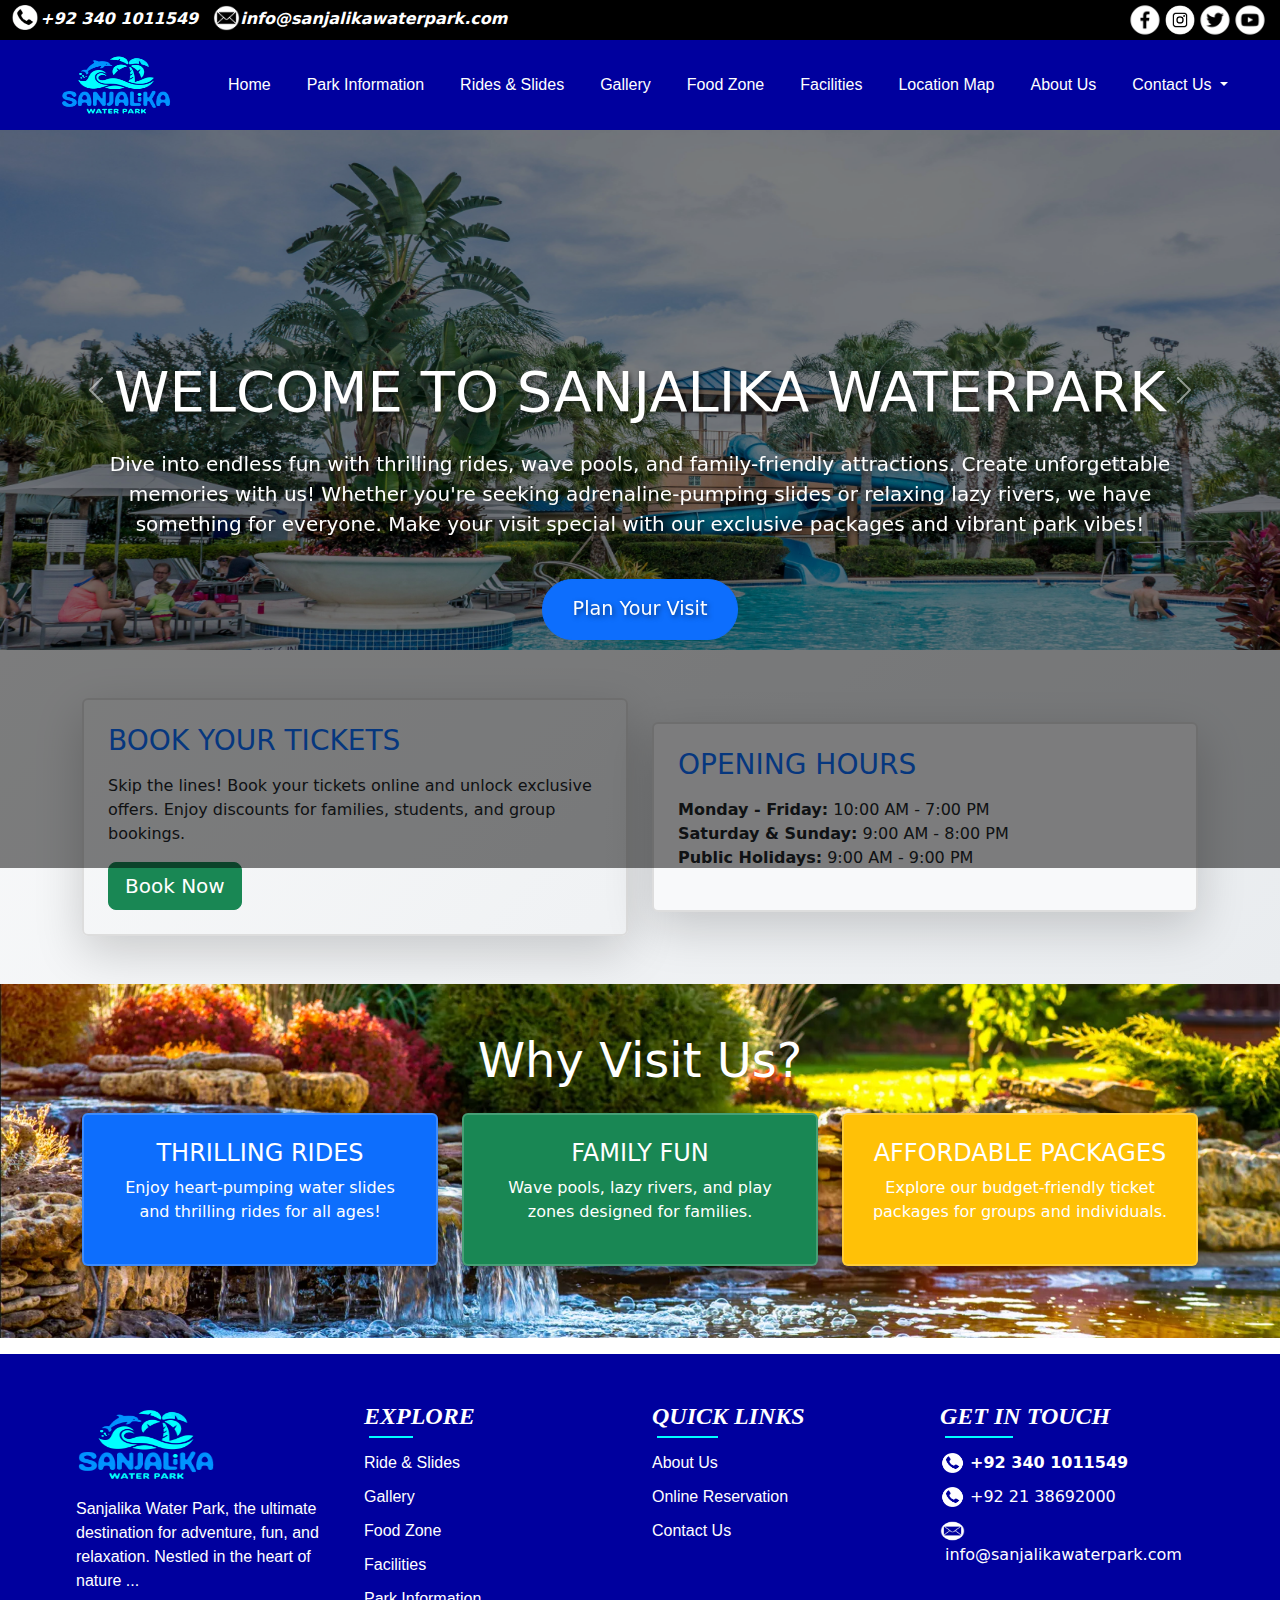
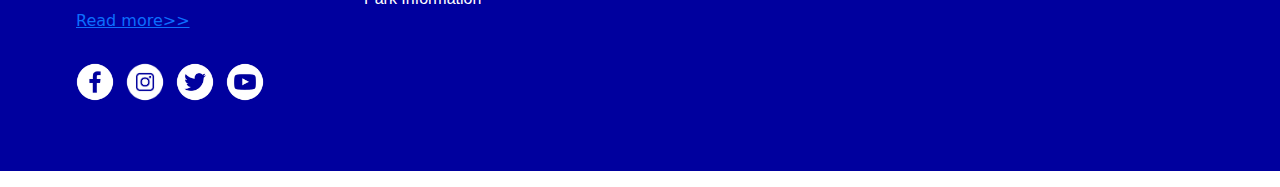
<file: HTML/index.html>
<!DOCTYPE html>
<html lang="en">

<head>
  <meta charset="UTF-8">
  <meta name="viewport" content="width=device-width, initial-scale=1.0">

  <title>Welcome to Sanjalika Water Park – Fun & Adventure Awaits!</title>

  <link rel="icon" type="image/png" sizes="32x32" href="../Images/favicon-32x32.png">
  <link rel="icon" type="image/png" sizes="16x16" href="../Images/favicon-16x16.png">
  <link rel="icon" type="image/x-icon" href="../Images/favicon.ico">
  <link rel="stylesheet" href="../CSS/style.css">

  <!-- Online Bootstrap CSS Link -->
  <link href="https://cdn.jsdelivr.net/npm/bootstrap@5.3.3/dist/css/bootstrap.min.css" rel="stylesheet"
    integrity="sha384-QWTKZyjpPEjISv5WaRU9OFeRpok6YctnYmDr5pNlyT2bRjXh0JMhjY6hW+ALEwIH" crossorigin="anonymous">

</head>

<body>
  <!-- Top Bar Start -->

  <div class="top-bar-container">
    <div class="contact-info">
      <span><img src="../Images/call icon png.png" alt="" class="call-icon"><i><b>+92 340 1011549</b></i></span>
      <span class="mail"><img src="../Images/mail icon png.png" alt=""
          class="mail-icon"><i><b>info@sanjalikawaterpark.com</b></i></span>
    </div>
  </div>

  <div>
    <a href="https://www.facebook.com/" class="fb-icon"><img src="../Images/facebook icon png.png" alt=""></a>
    <a href="https://www.instagram.com/" class="insta-icon"><img src="../Images/instagram png icon.png" alt=""></a>
    <a href="https://www.twitter.com/" class="x-icon"><img src="../Images/twitter png icon.png" alt=""></a>
    <a href="https://www.youtube.com/" class="yt-icon"><img src="../Images/youtube icon png.png" alt=""></a>
  </div>

  <!-- Top Bar End -->

  <!-- Navbar Section Start -->

  <nav class="navbar navbar-expand-lg p-0 m-0 sticky-top" id="nav-color" data-bs-theme="dark">
    <div class="container-fluid">
      <a class="navbar-brand" href="index.html"><img id="logo" src="../Images/Sanjalika new logo 1.png"
          alt="Navbar Logo"></a>
      <button class="navbar-toggler" type="button" data-bs-toggle="collapse" data-bs-target="#navbarNavDropdown"
        aria-controls="navbarNavDropdown" aria-expanded="false" aria-label="Toggle navigation">
        <span class="navbar-toggler-icon"></span>
      </button>
      <div class="collapse navbar-collapse" id="navbarNavDropdown">
        <ul class="navbar-nav m-auto">
          <li class="nav-item">
            <a class="nav-link active" aria-current="page" href="index.html">Home</a>
          </li>
          <li class="nav-item">
            <a class="nav-link active" href="Parkinfo.html">Park Information</a>
          </li>
          <li class="nav-item">
            <a class="nav-link active" href="Ride&Slide.html">Rides & Slides</a>
          </li>
          <li class="nav-item">
            <a class="nav-link active" href="Gallery.html">Gallery</a>
          </li>
          <li class="nav-item">
            <a class="nav-link active" href="Foodzone.html">Food Zone</a>
          </li>
          <li class="nav-item">
            <a class="nav-link active" href="Facilities.html">Facilities</a>
          </li>
          <li class="nav-item">
            <a class="nav-link active" href="Locationmap.html">Location Map</a>
          </li>
          <li class="nav-item">
            <a class="nav-link active" href="AboutUs.html">About Us</a>
          </li>
          <li class="nav-item dropdown">
            <a class="nav-link dropdown-toggle active" href="#" role="button" data-bs-toggle="dropdown"
              aria-expanded="false">
              Contact Us
            </a>
            <ul class="dropdown-menu">
              <li><a class="dropdown-item" href="ContactForm.html">Contact Form</a></li>
              <li><a class="dropdown-item" href="OReservation.html">Online Reservation</a></li>
            </ul>
          </li>
        </ul>
      </div>
    </div>
  </nav>
  <!-- Navbar Section End -->

  <!-- Crousel Start -->
   
  <div class="carousel-overlay">
    <section class="welcome-section text-center py-5">
      <div class="container">
        <h2 class="mb-4 display-4 text-uppercase">Welcome to Sanjalika Waterpark</h2>
        <p class="lead">
          Dive into endless fun with thrilling rides, wave pools, and family-friendly attractions. Create unforgettable memories with us! Whether you're seeking adrenaline-pumping slides or relaxing lazy rivers, we have something for everyone. Make your visit special with our exclusive packages and vibrant park vibes!
        </p>
        <a href="ContactForm.html" class="btn btn-primary btn-lg mt-4" role="button">Plan Your Visit</a>
      </div>
    </section>
  </div>
  <div id="carouselExampleCaptions" class="carousel slide" data-bs-ride="carousel" data-bs-interval="2000">

    <div class="carousel-inner">

      <div class="carousel-item active">
        <img src="../Images/banner 1.jpg" class="d-block w-100" alt="...">
      </div>

      <div class="carousel-item">
        <img src="../Images/banner 2.jpg" class="d-block w-100" alt="...">
      </div>

      <div class="carousel-item">
        <img src="../Images/banner 3.jpg" class="d-block w-100" alt="...">
      </div>

    </div>

    <button class="carousel-control-prev" type="button" data-bs-target="#carouselExampleCaptions" data-bs-slide="prev">
      <span class="carousel-control-prev-icon" aria-hidden="true"></span>
      <span class="visually-hidden">Previous</span>
    </button>
    <button class="carousel-control-next" type="button" data-bs-target="#carouselExampleCaptions" data-bs-slide="next">
      <span class="carousel-control-next-icon" aria-hidden="true"></span>
      <span class="visually-hidden">Next</span>
    </button>
  </div>


  <!-- Crousel End -->

  <!-- Welcome Section -->
  

  <!-- Booking and Timing Section -->
  <section id="booking" class="booking-timing-section py-5">
    <div class="container">
      <div class="row align-items-center">
        <!-- Booking Details -->
        <div class="col-md-6">
          <div class="booking-card shadow-lg p-4 rounded">
            <h3 class="text-uppercase text-primary mb-3">Book Your Tickets</h3>
            <p>
              Skip the lines! Book your tickets online and unlock exclusive offers.
              Enjoy discounts for families, students, and group bookings.
            </p>
            <a href="#" class="btn btn-success btn-lg">Book Now</a>
          </div>
        </div>
        <!-- Timing Details -->
        <div class="col-md-6">
          <div class="timing-card shadow-lg p-4 rounded bg-light">
            <h3 class="text-uppercase text-primary mb-3">Opening Hours</h3>
            <ul class="list-unstyled">
              <li><strong>Monday - Friday:</strong> 10:00 AM - 7:00 PM</li>
              <li><strong>Saturday & Sunday:</strong> 9:00 AM - 8:00 PM</li>
              <li><strong>Public Holidays:</strong> 9:00 AM - 9:00 PM</li>
            </ul>
          </div>
        </div>
      </div>
    </div>
  </section>

  <!-- Additional Features Section -->
   <div class="wvu-overlay">
  <section class="features-section py-5 bg-dark text-white">
    <div class="container text-center">
      <h2 class="mb-4 display-5">Why Visit Us?</h2>
      <div class="row">
        <div class="col-md-4 mb-4">
          <div class="feature-card p-4 rounded bg-primary text-white">
            <h4 class="text-uppercase">Thrilling Rides</h4>
            <p>Enjoy heart-pumping water slides and thrilling rides for all ages!</p>
          </div>
        </div>
        <div class="col-md-4 mb-4">
          <div class="feature-card p-4 rounded bg-success text-white">
            <h4 class="text-uppercase">Family Fun</h4>
            <p>Wave pools, lazy rivers, and play zones designed for families.</p>
          </div>
        </div>
        <div class="col-md-4 mb-4">
          <div class="feature-card p-4 rounded bg-warning text-white">
            <h4 class="text-uppercase">Affordable Packages</h4>
            <p>Explore our budget-friendly ticket packages for groups and individuals.</p>
          </div>
        </div>
      </div>
    </div>
  </section>
  </div>

  <!-- Footer Start -->
  <footer class="footer-container">
    <div class="row m-3 p-5 ">
      <div class="col-lg-3 col-md-4 col-sm-6 ">
        <a href="index.html"><img src="../Images/Sanjalika new logo 1.png" alt="" class="footer-logo"></a>
        <p class="footer-para">Sanjalika Water Park, the ultimate destination for adventure, fun, and relaxation.
          Nestled in the heart of nature ...</p>
        <a href="AboutUs.html">Read more>></a>
        <br>
        <br>
        <ul class="footer-icons">
          <li><a href="https://www.facebook.com/"><img src="../Images/facebook icon png.png" alt="" class="ft-fb-icon"></a></li>
          <li><a href="https://www.instagram.com/"><img src="../Images/instagram png icon.png" alt="" class="ft-insta-icon"></a></li>
          <li><a href="https://www.twitter.com/"><img src="../Images/twitter png icon.png" alt="" class="ft-twitter-icon"></a></li>
          <li><a href="https://www.youtube.com/"><img src="../Images/youtube icon png.png" alt=""  class="ft-yt-icon"></a></li>
        </ul>
      </div>

      <div class="col-lg-3 col-md-4 col-sm-6">
        <h4 class="footer-heads"><i><b>EXPLORE</b></i></h4>
        <ul class="menu">
          <li><a href="Ride&Slide.html">Ride & Slides</a></li>
          <li><a href="Gallery.html">Gallery</a></li>
          <li><a href="Foodzone.html">Food Zone</a></li>
          <li><a href="Facilities.html">Facilities</a></li>
          <li><a href="Parkinfo.html">Park Information</a></li>

        </ul>
      </div>
      
      <div class="col-lg-3 col-md-4 col-sm-6">
        <h4 class="footer-heads"><i><b>QUICK LINKS</b></i></h4>
        <ul class="menu">
          <li><a href="AboutUs.html">About Us</a></li>
          <li><a href="OReservation.html">Online Reservation</a></li>
          <li><a href="ContactForm.html">Contact Us</a></li>
        </ul>
      </div>
      <div class="col-lg-3 col-md-4 col-sm-6 ">
        <h4 class="footer-heads"><i><b>GET IN TOUCH</b></i></h4>
        <ul class="menu">
          <li><img src="../Images/call icon png.png" alt=""><span class="footer-contact"><b>+92 340
                1011549</b></span></li>
          <li><img src="../Images/call icon png.png" alt=""><span class="footer-contact">+92 21 38692000</span>
          </li>
          <li><img src="../Images/mail icon png.png" alt=""><span
              class="footer-contact">info@sanjalikawaterpark.com</span></li>
        </ul>
      </div>
    </div>
  </footer>
  <!-- Footer End -->

  <script src="https://cdn.jsdelivr.net/npm/bootstrap@5.3.3/dist/js/bootstrap.bundle.min.js"
    integrity="sha384-YvpcrYf0tY3lHB60NNkmXc5s9fDVZLESaAA55NDzOxhy9GkcIdslK1eN7N6jIeHz"
    crossorigin="anonymous"></script>
</body>

</html>
</file>
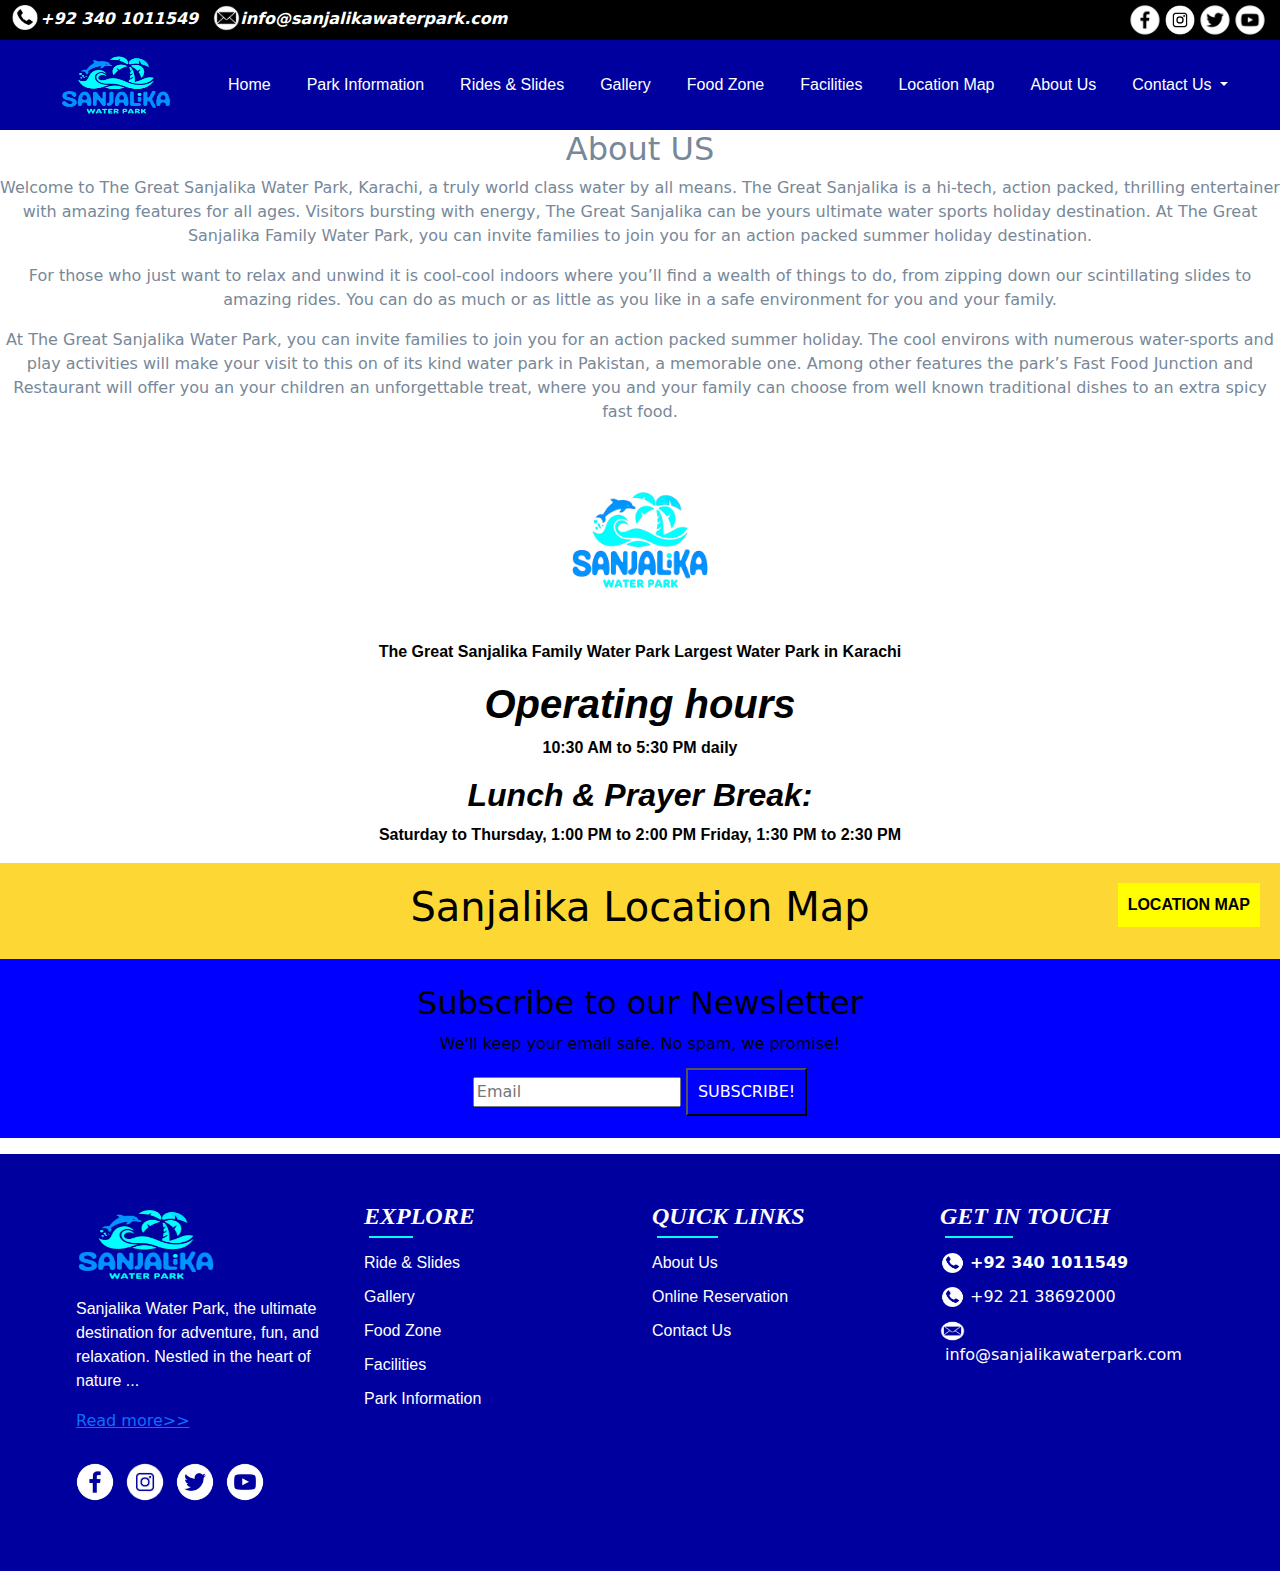
<file: HTML/AboutUs.html>
<!DOCTYPE html>
<html lang="en">

<head>
  <meta charset="UTF-8">
  <meta name="viewport" content="width=device-width, initial-scale=1.0">

  <title>About Sanjalika Water Park – Our Story & Mission</title>

  <link rel="icon" type="image/png" sizes="32x32" href="../Images/favicon-32x32.png">
  <link rel="icon" type="image/png" sizes="16x16" href="../Images/favicon-16x16.png">
  <link rel="icon" type="image/x-icon" href="../Images/favicon.ico">
  <link rel="stylesheet" href="../CSS/style.css">
  <link rel="stylesheet" href="../CSS/AboutUs.css">

  <!-- Online Bootstrap CSS Link -->
  <link href="https://cdn.jsdelivr.net/npm/bootstrap@5.3.3/dist/css/bootstrap.min.css" rel="stylesheet"
    integrity="sha384-QWTKZyjpPEjISv5WaRU9OFeRpok6YctnYmDr5pNlyT2bRjXh0JMhjY6hW+ALEwIH" crossorigin="anonymous">

</head>

<body>
  <!-- Top Bar Start -->

  <div class="top-bar-container">
    <div class="contact-info">
      <span><img src="../Images/call icon png.png" alt="" class="call-icon"><i><b>+92 340 1011549</b></i></span>
      <span class="mail"><img src="../Images/mail icon png.png" alt=""
          class="mail-icon"><i><b>info@sanjalikawaterpark.com</b></i></span>
    </div>
  </div>

  <div>
    <a href="https://www.facebook.com/" class="fb-icon"><img src="../Images/facebook icon png.png" alt=""></a>
    <a href="https://www.instagram.com/" class="insta-icon"><img src="../Images/instagram png icon.png" alt=""></a>
    <a href="https://www.twitter.com/" class="x-icon"><img src="../Images/twitter png icon.png" alt=""></a>
    <a href="https://www.youtube.com/" class="yt-icon"><img src="../Images/youtube icon png.png" alt=""></a>
  </div>

  <!-- Top Bar End -->

  <!-- Navbar Section Start -->

  <nav class="navbar navbar-expand-lg p-0 m-0 sticky-top" id="nav-color" data-bs-theme="dark">
    <div class="container-fluid">
      <a class="navbar-brand" href="index.html"><img id="logo" src="../Images/Sanjalika new logo 1.png"
          alt="Navbar Logo"></a>
      <button class="navbar-toggler" type="button" data-bs-toggle="collapse" data-bs-target="#navbarNavDropdown"
        aria-controls="navbarNavDropdown" aria-expanded="false" aria-label="Toggle navigation">
        <span class="navbar-toggler-icon"></span>
      </button>
      <div class="collapse navbar-collapse" id="navbarNavDropdown">
        <ul class="navbar-nav m-auto">
          <li class="nav-item">
            <a class="nav-link active" aria-current="page" href="index.html">Home</a>
          </li>
          <li class="nav-item">
            <a class="nav-link active" href="Parkinfo.html">Park Information</a>
          </li>
          <li class="nav-item">
            <a class="nav-link active" href="Ride&Slide.html">Rides & Slides</a>
          </li>
          <li class="nav-item">
            <a class="nav-link active" href="Gallery.html">Gallery</a>
          </li>
          <li class="nav-item">
            <a class="nav-link active" href="Foodzone.html">Food Zone</a>
          </li>
          <li class="nav-item">
            <a class="nav-link active" href="Facilities.html">Facilities</a>
          </li>
          <li class="nav-item">
            <a class="nav-link active" href="Locationmap.html">Location Map</a>
          </li>
          <li class="nav-item">
            <a class="nav-link active" href="AboutUs.html">About Us</a>
          </li>
          <li class="nav-item dropdown">
            <a class="nav-link dropdown-toggle active" href="#" role="button" data-bs-toggle="dropdown"
              aria-expanded="false">
              Contact Us
            </a>
            <ul class="dropdown-menu">
              <li><a class="dropdown-item" href="ContactForm.html">Contact Form</a></li>
              <li><a class="dropdown-item" href="OReservation.html">Online Reservation</a></li>
            </ul>
          </li>
        </ul>
      </div>
    </div>
  </nav>
  <!-- Navbar Section End -->

      <!-- Section Start -->
   <div class="about">
            <h2 style="">About US</h2>
            <p>Welcome to The Great Sanjalika Water Park, Karachi, a truly world class water by all means. The Great Sanjalika is a hi-tech, action packed, thrilling entertainer with amazing features for all ages. Visitors bursting with energy, The Great Sanjalika can be yours ultimate water sports holiday destination. At The Great Sanjalika Family Water Park, you can invite families to join you for an action packed summer holiday destination.</p>

              <p>For those who just want to relax and unwind it is cool-cool indoors where you’ll find a wealth of things to do, from zipping down our scintillating slides to amazing rides. You can do as much or as little as you like in a safe environment for you and your family.</p>
              
              <p>At The Great Sanjalika Water Park, you can invite families to join you for an action packed summer holiday. The cool environs with numerous water-sports and play activities will make your visit to this on of its kind water park in Pakistan, a memorable one. Among other features the park’s Fast Food Junction and Restaurant will offer you an your children an unforgettable treat, where you and your family can choose from well known traditional dishes to an extra spicy fast food.</p>
        </div>
        <div class="parklogo">
          <img src="../Images/Sanjalika new logo 1.png" alt="" width="200px">
          <p>The Great Sanjalika
            Family Water Park
            Largest Water Park in Karachi
      
          </p>
          <h1><b><i>Operating hours</i></b></h1>
          <p>10:30 AM to 5:30 PM daily</p>
          <h2><b><i>Lunch & Prayer Break:</i></b></h2>
          <p>Saturday to Thursday, 1:00 PM to 2:00 PM
            Friday, 1:30 PM to 2:30 PM</p>
      
        </div>
        <div class="location">
          <h1>Sanjalika Location Map</h1>
          <a href="#" class="button">LOCATION MAP</a>
        </div>
        <div class="news">
          <h2>Subscribe to our Newsletter</h2>
          <p>We'll keep your email safe. No spam, we promise!</p>
          <form>
            <input type="email" placeholder="Email">
            <button type="submit">SUBSCRIBE!</button>
          </form>
        </div>
      </div>
      <!-- Section End -->


      <!-- Footer Start -->
  <footer class="footer-container">
    <div class="row m-3 p-5 ">
      <div class="col-lg-3 col-md-4 col-sm-6 ">
        <a href="index.html"><img src="../Images/Sanjalika new logo 1.png" alt="" class="footer-logo"></a>
        <p class="footer-para">Sanjalika Water Park, the ultimate destination for adventure, fun, and relaxation.
          Nestled in the heart of nature ...</p>
        <a href="AboutUs.html">Read more>></a>
        <br>
        <br>
        <ul class="footer-icons">
          <li><a href="https://www.facebook.com/"><img src="../Images/facebook icon png.png" alt="" class="ft-fb-icon"></a></li>
          <li><a href="https://www.instagram.com/"><img src="../Images/instagram png icon.png" alt="" class="ft-insta-icon"></a></li>
          <li><a href="https://www.twitter.com/"><img src="../Images/twitter png icon.png" alt="" class="ft-twitter-icon"></a></li>
          <li><a href="https://www.youtube.com/"><img src="../Images/youtube icon png.png" alt=""  class="ft-yt-icon"></a></li>
        </ul>
      </div>

      <div class="col-lg-3 col-md-4 col-sm-6">
        <h4 class="footer-heads"><i><b>EXPLORE</b></i></h4>
        <ul class="menu">
          <li><a href="Ride&Slide.html">Ride & Slides</a></li>
          <li><a href="Gallery.html">Gallery</a></li>
          <li><a href="Foodzone.html">Food Zone</a></li>
          <li><a href="Facilities.html">Facilities</a></li>
          <li><a href="Parkinfo.html">Park Information</a></li>

        </ul>
      </div>

      <div class="col-lg-3 col-md-4 col-sm-6">
        <h4 class="footer-heads"><i><b>QUICK LINKS</b></i></h4>
        <ul class="menu">
          <li><a href="AboutUs.html">About Us</a></li>
          <li><a href="OReservation.html">Online Reservation</a></li>
          <li><a href="ContactForm.html">Contact Us</a></li>
        </ul>
      </div>
      <div class="col-lg-3 col-md-4 col-sm-6 ">
        <h4 class="footer-heads"><i><b>GET IN TOUCH</b></i></h4>
        <ul class="menu">
          <li><img src="../Images/call icon png.png" alt=""><span class="footer-contact"><b>+92 340
                1011549</b></span></li>
          <li><img src="../Images/call icon png.png" alt=""><span class="footer-contact">+92 21 38692000</span>
          </li>
          <li><img src="../Images/mail icon png.png" alt=""><span
              class="footer-contact">info@sanjalikawaterpark.com</span></li>
        </ul>
      </div>
    </div>
  </footer>
  <!-- Footer End -->

  <script src="https://cdn.jsdelivr.net/npm/bootstrap@5.3.3/dist/js/bootstrap.bundle.min.js"
    integrity="sha384-YvpcrYf0tY3lHB60NNkmXc5s9fDVZLESaAA55NDzOxhy9GkcIdslK1eN7N6jIeHz"
    crossorigin="anonymous"></script>
</body>

</html>
</file>
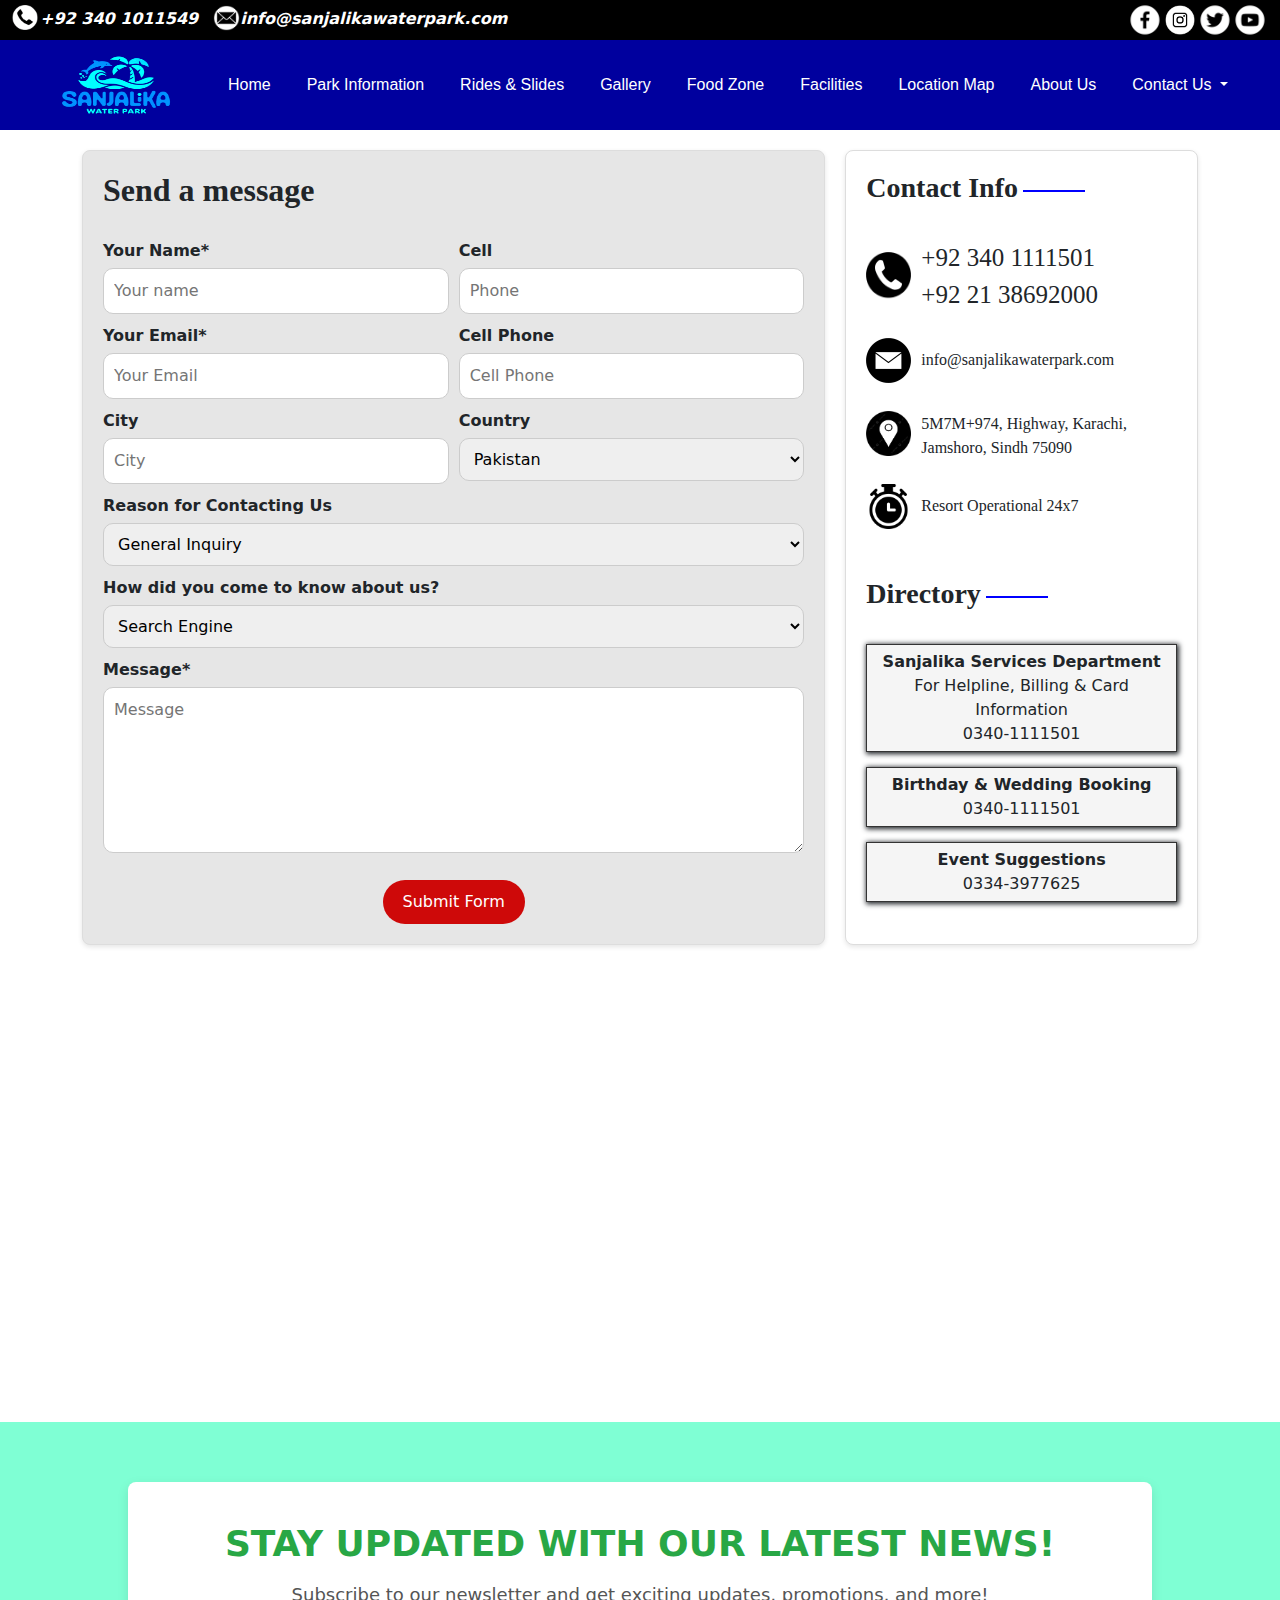
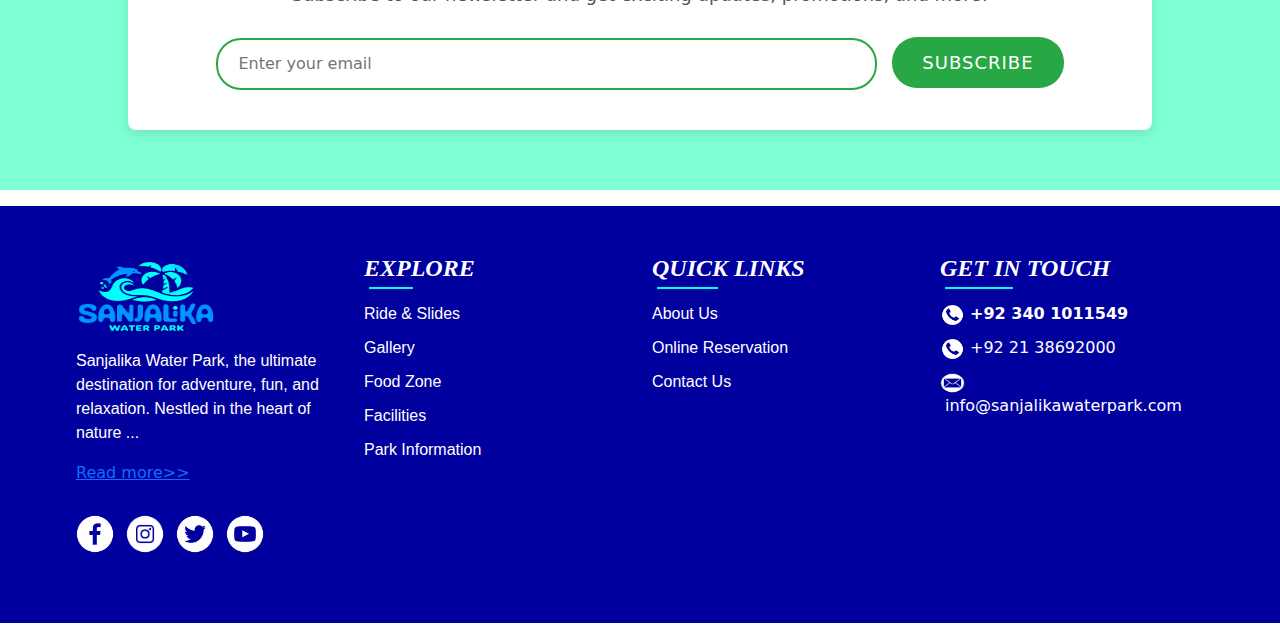
<file: HTML/ContactForm.html>
<!DOCTYPE html>
<html lang="en">

<head>
  <meta charset="UTF-8">
  <meta name="viewport" content="width=device-width, initial-scale=1.0">

  <title>Contact Sanjalika Water Park – We’re Here to Help</title>

  <link rel="icon" type="image/png" sizes="32x32" href="../Images/favicon-32x32.png">
  <link rel="icon" type="image/png" sizes="16x16" href="../Images/favicon-16x16.png">
  <link rel="icon" type="image/x-icon" href="../Images/favicon.ico">
  <link rel="stylesheet" href="../CSS/style.css">
  <link rel="stylesheet" href="../CSS/ContactForm.css">
  <script src="../JavaScript/ContactForm.js"></script>

  <!-- Online Bootstrap CSS Link -->
  <link href="https://cdn.jsdelivr.net/npm/bootstrap@5.3.3/dist/css/bootstrap.min.css" rel="stylesheet"
    integrity="sha384-QWTKZyjpPEjISv5WaRU9OFeRpok6YctnYmDr5pNlyT2bRjXh0JMhjY6hW+ALEwIH" crossorigin="anonymous">

</head>

<body>
  <!-- Top Bar Start -->

  <div class="top-bar-container">
    <div class="contact-info">
      <span><img src="../Images/call icon png.png" alt="" class="call-icon"><i><b>+92 340 1011549</b></i></span>
      <span class="mail"><img src="../Images/mail icon png.png" alt=""
          class="mail-icon"><i><b>info@sanjalikawaterpark.com</b></i></span>
    </div>
  </div>

  <div>
    <a href="https://www.facebook.com/" class="fb-icon"><img src="../Images/facebook icon png.png" alt=""></a>
    <a href="https://www.instagram.com/" class="insta-icon"><img src="../Images/instagram png icon.png" alt=""></a>
    <a href="https://www.twitter.com/" class="x-icon"><img src="../Images/twitter png icon.png" alt=""></a>
    <a href="https://www.youtube.com/" class="yt-icon"><img src="../Images/youtube icon png.png" alt=""></a>
  </div>

  <!-- Top Bar End -->

  <!-- Navbar Section Start -->

  <nav class="navbar navbar-expand-lg p-0 m-0 sticky-top" id="nav-color" data-bs-theme="dark">
    <div class="container-fluid">
      <a class="navbar-brand" href="index.html"><img id="logo" src="../Images/Sanjalika new logo 1.png"
          alt="Navbar Logo"></a>
      <button class="navbar-toggler" type="button" data-bs-toggle="collapse" data-bs-target="#navbarNavDropdown"
        aria-controls="navbarNavDropdown" aria-expanded="false" aria-label="Toggle navigation">
        <span class="navbar-toggler-icon"></span>
      </button>
      <div class="collapse navbar-collapse" id="navbarNavDropdown">
        <ul class="navbar-nav m-auto">
          <li class="nav-item">
            <a class="nav-link active" aria-current="page" href="index.html">Home</a>
          </li>
          <li class="nav-item">
            <a class="nav-link active" href="Parkinfo.html">Park Information</a>
          </li>
          <li class="nav-item">
            <a class="nav-link active" href="Ride&Slide.html">Rides & Slides</a>
          </li>
          <li class="nav-item">
            <a class="nav-link active" href="Gallery.html">Gallery</a>
          </li>
          <li class="nav-item">
            <a class="nav-link active" href="Foodzone.html">Food Zone</a>
          </li>
          <li class="nav-item">
            <a class="nav-link active" href="Facilities.html">Facilities</a>
          </li>
          <li class="nav-item">
            <a class="nav-link active" href="Locationmap.html">Location Map</a>
          </li>
          <li class="nav-item">
            <a class="nav-link active" href="AboutUs.html">About Us</a>
          </li>
          <li class="nav-item dropdown">
            <a class="nav-link dropdown-toggle active" href="#" role="button" data-bs-toggle="dropdown"
              aria-expanded="false">
              Contact Us
            </a>
            <ul class="dropdown-menu">
              <li><a class="dropdown-item" href="ContactForm.html">Contact Form</a></li>
              <li><a class="dropdown-item" href="OReservation.html">Online Reservation</a></li>
            </ul>
          </li>
        </ul>
      </div>
    </div>
  </nav>
  <!-- Navbar Section End -->
  <!-- Section Start -->
  <div class="container">
    <!-- Start Form -->
    <div class="form-container">
      <h2 class="SAM">Send a message</h2>
      <form action="https://api.web3forms.com/submit" method="POST">
        <input type="hidden" name="access_key" value="719c14ab-449a-46ae-836f-338fa3e0d2e8">

        <div class="form-row">
          <div>
            <label for="name">Your Name*</label>
            <input type="text" id="name" placeholder="Your name" required>
          </div>
          <div>
            <label for="cell">Cell</label>
            <input type="text" id="cell" placeholder="Phone">
          </div>
        </div>

        <div class="form-row">
          <div>
            <label for="email">Your Email*</label>
            <input type="email" id="email" placeholder="Your Email" required>
          </div>
          <div>
            <label for="cellphone">Cell Phone</label>
            <input type="text" id="cellphone" placeholder="Cell Phone">
          </div>
        </div>

        <div class="form-row">
          <div>
            <label for="city">City</label>
            <input type="text" id="city" placeholder="City">
          </div>
          <div>
            <label for="country">Country</label>
            <select id="country" name="country">
              <option value="United States">United States</option>
              <option value="United Kingdom">United Kingdom</option>
              <option value="Canada">Canada</option>
              <option value="Australia">Australia</option>
              <option value="Germany">Germany</option>
              <option value="France">France</option>
              <option value="Italy">Italy</option>
              <option value="India">India</option>
              <option value="China">China</option>
              <option value="Japan">Japan</option>
              <option value="Pakistan" selected>Pakistan</option>
              <option value="Saudi Arabia">Saudi Arabia</option>
              <option value="United Arab Emirates">United Arab Emirates</option>
              <option value="South Korea">South Korea</option>
              <option value="Brazil">Brazil</option>
            </select>
          </div>
        </div>

        <label for="reason">Reason for Contacting Us</label>
        <select id="reason">
          <option value="General Inquiry" selected>General Inquiry</option>
          <option value="Party / Marriage / Birthday Information required">Party / Marriage / Birthday Information
            Required</option>
          <option value="Visitor/Guest Complaint">Visitor/Guest Complaint</option>
          <option value="Becoming a Supplier / Vendor">Becoming a Supplier / Vendor</option>
          <option value="Suggestions">Suggestions</option>
          <option value="Other Reason">Other Reason</option>
        </select>

        <label for="source">How did you come to know about us?</label>
        <select id="source">
          <option value="Search Engine" selected>Search Engine</option>
          <option value="Friend's Introduction">Friend's Introduction</option>
          <option value="Other Website">Other Website</option>
          <option value="Blog">Blog</option>
          <option value="Forum">Forum</option>
          <option value="Magazine / News Paper">Magazine / News Paper</option>
          <option value="TV Channels">Tv Channels</option>
          <option value="Other">Other</option>
        </select>

        <label for="message">Message*</label>
        <textarea id="message" rows="6" placeholder="Message" required></textarea>

        <button type="submit" class="SFB">Submit Form</button>

      </form>
    </div>
    <!-- End Form -->

    <!-- Right Section -->
    <div class="info-container">
      <h3 class="RSHeads">Contact Info</h3>

      <br>

      <div class="contact-item">
        <img src="../Images/call icon black png.png" alt="" class="phone-icon"><span class="number">+92 340 1111501 <br>
          +92 21 38692000</span>
      </div>

      <br>

      <div class="info-item">
        <img src="../Images/mail icon black png.png" alt="" class="m-icon"><span
          class="email">info@sanjalikawaterpark.com</span>
      </div>

      <br>

      <div class="l-item">
        <img src="../Images/pngtree-vector-location-icon-png-image_4144268-removebg-preview.png" alt=""
          class="l-icon"><span class="location">5M7M+974, Highway, Karachi, Jamshoro, Sindh 75090</span>
      </div>

      <br>

      <div class="o-item">
        <img src="../Images/375720.png" alt="" class="o-icon"><span class="operational">Resort Operational 24x7</span>
      </div>

      <br>
      <br>

      <!-- Directory -->
      <h3 class="RSHeads">Directory</h3>
      <br>
      <div class="directory-divs">
        <strong>Sanjalika Services Department</strong>
        <br>
        For Helpline, Billing & Card Information
        <br>
        0340-1111501
      </div>

      <div class="directory-divs">
        <strong>Birthday & Wedding Booking</strong>
        <br>
        0340-1111501
      </div>

      <div class="directory-divs">
        <strong>Event Suggestions</strong>
        <br>
        0334-3977625
      </div>

    </div>
  </div>

  <!-- Map -->
  <iframe
    src="https://www.google.com/maps/embed?pb=!1m18!1m12!1m3!1d3611.180363805511!2d67.6806132743756!3d25.163387033071235!2m3!1f0!2f0!3f0!3m2!1i1024!2i768!4f13.1!3m3!1m2!1s0x394cbda72b6ce0c7%3A0xc14d294ce06d11ee!2sSANJALIKA%20WATER%20PARK!5e0!3m2!1sen!2s!4v1733641036768!5m2!1sen!2s"
    width="100%" height="450px" style="border:0;" allowfullscreen="" loading="lazy"
    referrerpolicy="no-referrer-when-downgrade"></iframe>

  <!-- Newsletter Section Start -->
  <section class="newsletter-section">
    <div class="newsletter-container">
      <h2>Stay Updated with Our Latest News!</h2>
      <p>Subscribe to our newsletter and get exciting updates, promotions, and more!</p>

      <form id="newsletter-form" onsubmit="subscribe(event)">
        <input type="email" id="email" class="newsletter-input" placeholder="Enter your email" required>
        <button type="submit" class="subscribe-btn">Subscribe</button>
      </form>
    </div>
  </section>
  <!-- Newsletter Section End -->

  <!-- Section End -->

  <!-- Footer Start -->
  <footer class="footer-container">
    <div class="row m-3 p-5 ">
      <div class="col-lg-3 col-md-4 col-sm-6 ">
        <a href="index.html"><img src="../Images/Sanjalika new logo 1.png" alt="" class="footer-logo"></a>
        <p class="footer-para">Sanjalika Water Park, the ultimate destination for adventure, fun, and relaxation.
          Nestled in the heart of nature ...</p>
        <a href="AboutUs.html">Read more>></a>
        <br>
        <br>
        <ul class="footer-icons">
          <li><a href="https://www.facebook.com/"><img src="../Images/facebook icon png.png" alt=""
                class="ft-fb-icon"></a></li>
          <li><a href="https://www.instagram.com/"><img src="../Images/instagram png icon.png" alt=""
                class="ft-insta-icon"></a></li>
          <li><a href="https://www.twitter.com/"><img src="../Images/twitter png icon.png" alt=""
                class="ft-twitter-icon"></a></li>
          <li><a href="https://www.youtube.com/"><img src="../Images/youtube icon png.png" alt=""
                class="ft-yt-icon"></a></li>
        </ul>
      </div>

      <div class="col-lg-3 col-md-4 col-sm-6">
        <h4 class="footer-heads"><i><b>EXPLORE</b></i></h4>
        <ul class="menu">
          <li><a href="Ride&Slide.html">Ride & Slides</a></li>
          <li><a href="Gallery.html">Gallery</a></li>
          <li><a href="Foodzone.html">Food Zone</a></li>
          <li><a href="Facilities.html">Facilities</a></li>
          <li><a href="Parkinfo.html">Park Information</a></li>

        </ul>
      </div>

      <div class="col-lg-3 col-md-4 col-sm-6">
        <h4 class="footer-heads"><i><b>QUICK LINKS</b></i></h4>
        <ul class="menu">
          <li><a href="AboutUs.html">About Us</a></li>
          <li><a href="OReservation.html">Online Reservation</a></li>
          <li><a href="ContactForm.html">Contact Us</a></li>
        </ul>
      </div>
      <div class="col-lg-3 col-md-4 col-sm-6 ">
        <h4 class="footer-heads"><i><b>GET IN TOUCH</b></i></h4>
        <ul class="menu">
          <li><img src="../Images/call icon png.png" alt=""><span class="footer-contact"><b>+92 340
                1011549</b></span></li>
          <li><img src="../Images/call icon png.png" alt=""><span class="footer-contact">+92 21 38692000</span>
          </li>
          <li><img src="../Images/mail icon png.png" alt=""><span
              class="footer-contact">info@sanjalikawaterpark.com</span></li>
        </ul>
      </div>
    </div>
  </footer>
  <!-- Footer End -->

  <script src="https://cdn.jsdelivr.net/npm/bootstrap@5.3.3/dist/js/bootstrap.bundle.min.js"
    integrity="sha384-YvpcrYf0tY3lHB60NNkmXc5s9fDVZLESaAA55NDzOxhy9GkcIdslK1eN7N6jIeHz"
    crossorigin="anonymous"></script>
</body>

</html>
</file>
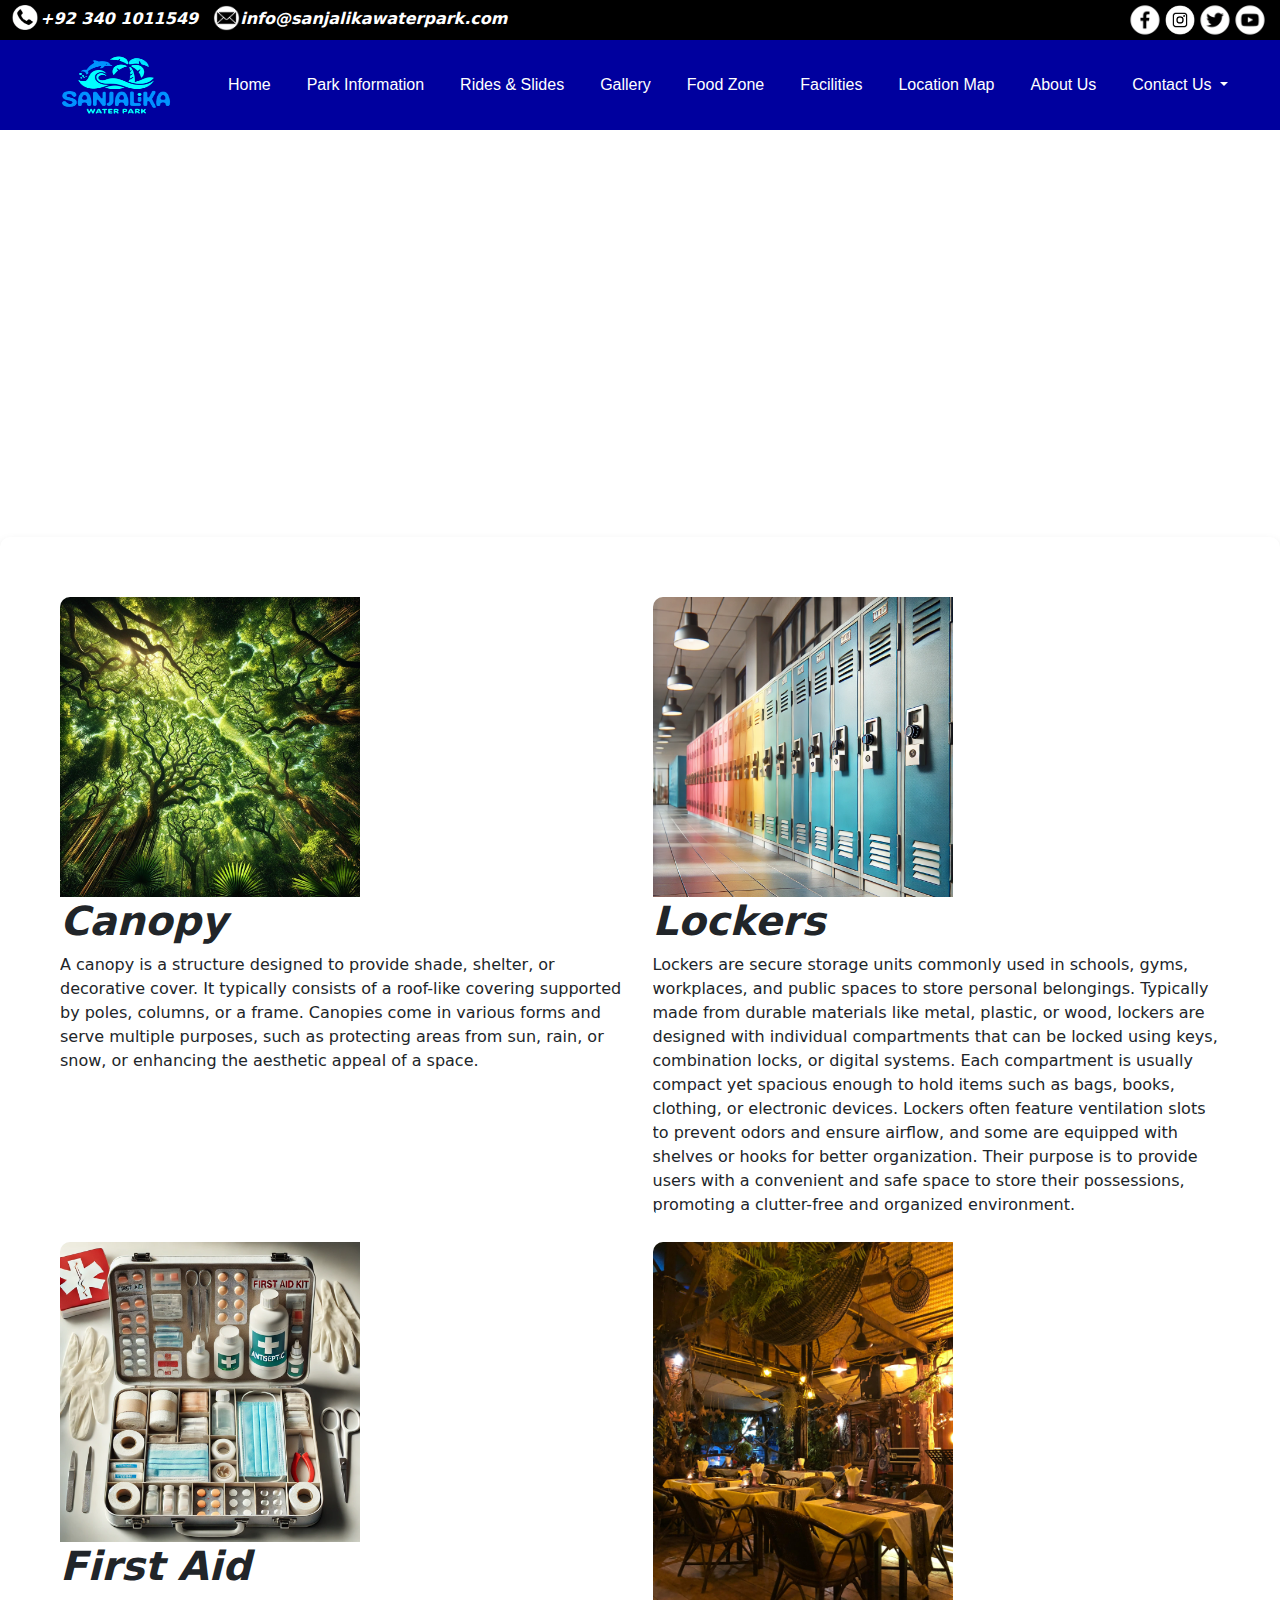
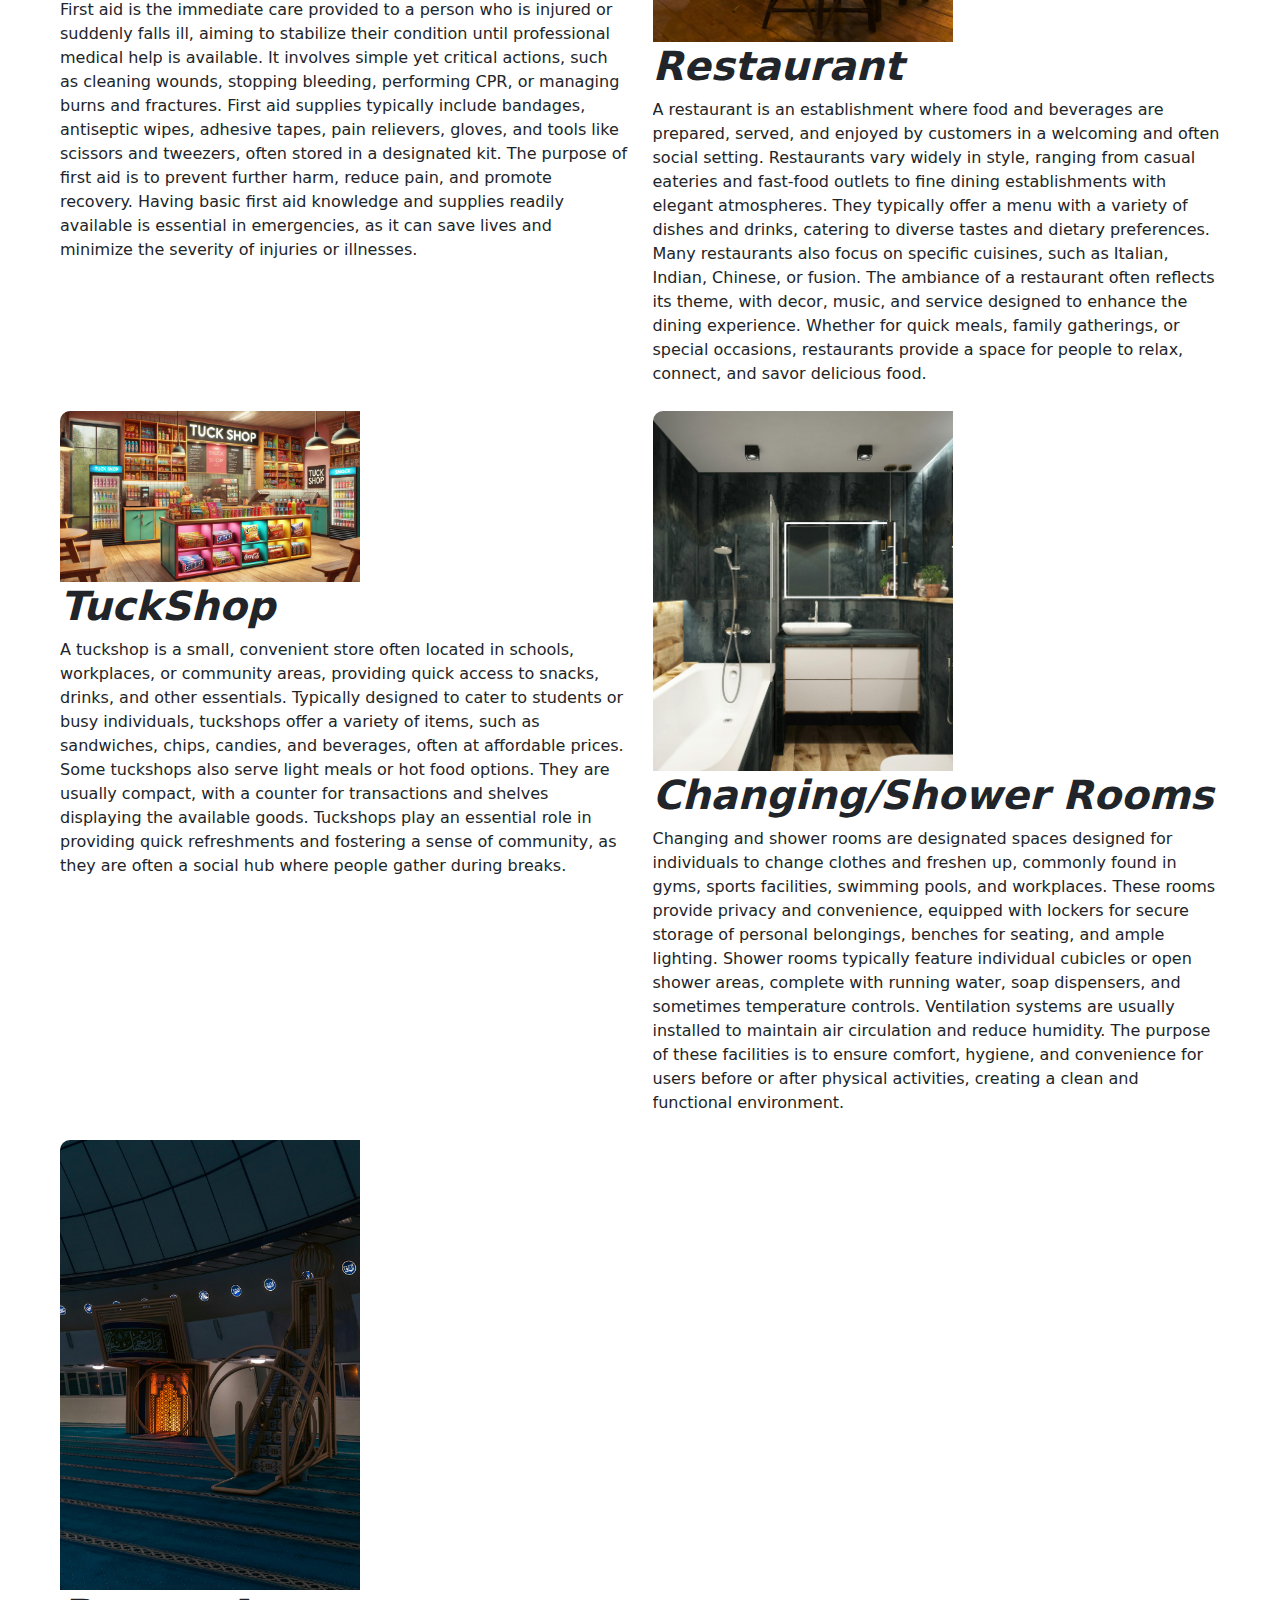
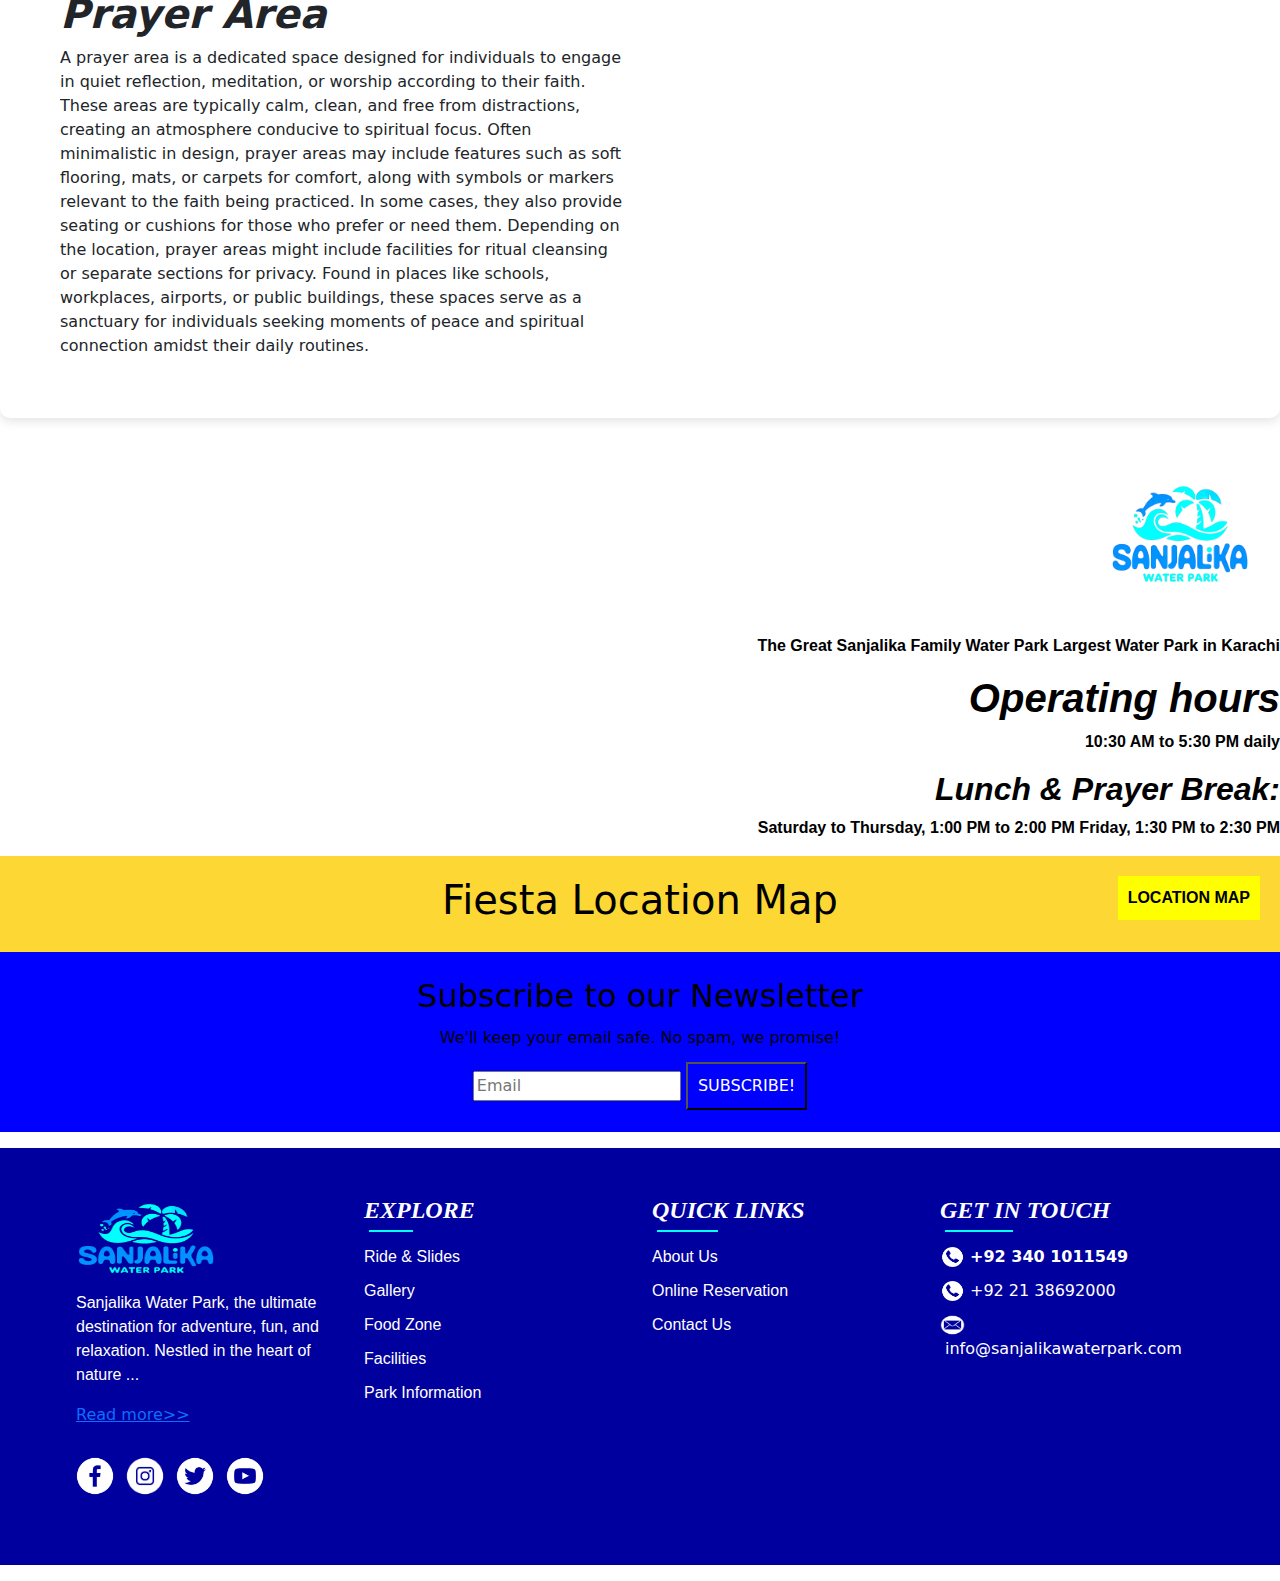
<file: HTML/Facilities.html>
<!DOCTYPE html>
<html lang="en">

<head>
  <meta charset="UTF-8">
  <meta name="viewport" content="width=device-width, initial-scale=1.0">

  <title>Facilities – Comfort & Convenience at Sanjalika Water Park</title>

  <link rel="icon" type="image/png" sizes="32x32" href="../Images/favicon-32x32.png">
  <link rel="icon" type="image/png" sizes="16x16" href="../Images/favicon-16x16.png">
  <link rel="icon" type="image/x-icon" href="../Images/favicon.ico">
  <link rel="stylesheet" href="../CSS/style.css">
  <link rel="stylesheet" href="../CSS/Facilities.css">

  <!-- Online Bootstrap CSS Link -->
  <link href="https://cdn.jsdelivr.net/npm/bootstrap@5.3.3/dist/css/bootstrap.min.css" rel="stylesheet"
    integrity="sha384-QWTKZyjpPEjISv5WaRU9OFeRpok6YctnYmDr5pNlyT2bRjXh0JMhjY6hW+ALEwIH" crossorigin="anonymous">

</head>

<body>
  <!-- Top Bar Start -->

  <div class="top-bar-container">
    <div class="contact-info">
      <span><img src="../Images/call icon png.png" alt="" class="call-icon"><i><b>+92 340 1011549</b></i></span>
      <span class="mail"><img src="../Images/mail icon png.png" alt=""
          class="mail-icon"><i><b>info@sanjalikawaterpark.com</b></i></span>
    </div>
  </div>

  <div>
    <a href="https://www.facebook.com/" class="fb-icon"><img src="../Images/facebook icon png.png" alt=""></a>
    <a href="https://www.instagram.com/" class="insta-icon"><img src="../Images/instagram png icon.png" alt=""></a>
    <a href="https://www.twitter.com/" class="x-icon"><img src="../Images/twitter png icon.png" alt=""></a>
    <a href="https://www.youtube.com/" class="yt-icon"><img src="../Images/youtube icon png.png" alt=""></a>
  </div>

  <!-- Top Bar End -->

  <!-- Navbar Section Start -->

  <nav class="navbar navbar-expand-lg p-0 m-0 sticky-top" id="nav-color" data-bs-theme="dark">
    <div class="container-fluid">
      <a class="navbar-brand" href="index.html"><img id="logo" src="../Images/Sanjalika new logo 1.png"
          alt="Navbar Logo"></a>
      <button class="navbar-toggler" type="button" data-bs-toggle="collapse" data-bs-target="#navbarNavDropdown"
        aria-controls="navbarNavDropdown" aria-expanded="false" aria-label="Toggle navigation">
        <span class="navbar-toggler-icon"></span>
      </button>
      <div class="collapse navbar-collapse" id="navbarNavDropdown">
        <ul class="navbar-nav m-auto">
          <li class="nav-item">
            <a class="nav-link active" aria-current="page" href="index.html">Home</a>
          </li>
          <li class="nav-item">
            <a class="nav-link active" href="Parkinfo.html">Park Information</a>
          </li>
          <li class="nav-item">
            <a class="nav-link active" href="Ride&Slide.html">Rides & Slides</a>
          </li>
          <li class="nav-item">
            <a class="nav-link active" href="Gallery.html">Gallery</a>
          </li>
          <li class="nav-item">
            <a class="nav-link active" href="Foodzone.html">Food Zone</a>
          </li>
          <li class="nav-item">
            <a class="nav-link active" href="Facilities.html">Facilities</a>
          </li>
          <li class="nav-item">
            <a class="nav-link active" href="Locationmap.html">Location Map</a>
          </li>
          <li class="nav-item">
            <a class="nav-link active" href="AboutUs.html">About Us</a>
          </li>
          <li class="nav-item dropdown">
            <a class="nav-link dropdown-toggle active" href="#" role="button" data-bs-toggle="dropdown"
              aria-expanded="false">
              Contact Us
            </a>
            <ul class="dropdown-menu">
              <li><a class="dropdown-item" href="ContactForm.html">Contact Form</a></li>
              <li><a class="dropdown-item" href="OReservation.html">Online Reservation</a></li>
            </ul>
          </li>
        </ul>
      </div>
    </div>
  </nav>
  <!-- Navbar Section End -->

  <!-- Section Start  -->
  <div class="facilities-image">
    <div class="facilities2">
        <h1 class="centered-text">Facilities</h1>
    </div>
</div>

<div class="facilitie">
    <div class="facilitie-item">
        <a href="#"><img src="../Images/canopyimg.webp" alt="Image 1" style="width: 300px;"></a>
        <h1><b><i>Canopy</i></b></h1>
        <div class="facilities1">A canopy is a structure designed to provide shade, shelter, or decorative cover. It typically consists of a roof-like covering supported by poles, columns, or a frame. Canopies come in various forms and serve multiple purposes, such as protecting areas from sun, rain, or snow, or enhancing the aesthetic appeal of a space.</div>
    </div>
    <div class="facilitie-item facilitie-item1">
        <a href="#"><img src="../Images/lockers img.webp" alt="Image 2" style="width: 300px;"></a>
        <h1><b><i>Lockers</i></b></h1>
        <div class="facilities1">Lockers are secure storage units commonly used in schools, gyms, workplaces, and public spaces to store personal belongings. Typically made from durable materials like metal, plastic, or wood, lockers are designed with individual compartments that can be locked using keys, combination locks, or digital systems. Each compartment is usually compact yet spacious enough to hold items such as bags, books, clothing, or electronic devices. Lockers often feature ventilation slots to prevent odors and ensure airflow, and some are equipped with shelves or hooks for better organization. Their purpose is to provide users with a convenient and safe space to store their possessions, promoting a clutter-free and organized environment.






        </div>
    </div>
    <div class="facilitie-item">
        <a href="#"><img src="../Images/first aid img.webp" alt="Image 3" style="width: 300px;"></a>
        <h1><b><i>First Aid</i></b></h1>
        <div class="facilities1">First aid is the immediate care provided to a person who is injured or suddenly falls ill, aiming to stabilize their condition until professional medical help is available. It involves simple yet critical actions, such as cleaning wounds, stopping bleeding, performing CPR, or managing burns and fractures. First aid supplies typically include bandages, antiseptic wipes, adhesive tapes, pain relievers, gloves, and tools like scissors and tweezers, often stored in a designated kit. The purpose of first aid is to prevent further harm, reduce pain, and promote recovery. Having basic first aid knowledge and supplies readily available is essential in emergencies, as it can save lives and minimize the severity of injuries or illnesses.






        </div>
    </div>
    <div class="facilitie-item facilitie-item1">
        <a href="#"><img src="../Images/restaurantimg.jpg" alt="Image 4" style="width: 300px;"></a>
        <h1><b><i>Restaurant</i></b></h1>
        <div class="facilities1">A restaurant is an establishment where food and beverages are prepared, served, and enjoyed by customers in a welcoming and often social setting. Restaurants vary widely in style, ranging from casual eateries and fast-food outlets to fine dining establishments with elegant atmospheres. They typically offer a menu with a variety of dishes and drinks, catering to diverse tastes and dietary preferences. Many restaurants also focus on specific cuisines, such as Italian, Indian, Chinese, or fusion. The ambiance of a restaurant often reflects its theme, with decor, music, and service designed to enhance the dining experience. Whether for quick meals, family gatherings, or special occasions, restaurants provide a space for people to relax, connect, and savor delicious food.













        </div>
    </div>
    <div class="facilitie-item">
        <a href="#"><img src="../Images/tuckshopimg2.webp" alt="Image 5" style="width: 300px;"></a>
        <h1><b><i>TuckShop</i></b></h1>
        <div class="facilities1">A tuckshop is a small, convenient store often located in schools, workplaces, or community areas, providing quick access to snacks, drinks, and other essentials. Typically designed to cater to students or busy individuals, tuckshops offer a variety of items, such as sandwiches, chips, candies, and beverages, often at affordable prices. Some tuckshops also serve light meals or hot food options. They are usually compact, with a counter for transactions and shelves displaying the available goods. Tuckshops play an essential role in providing quick refreshments and fostering a sense of community, as they are often a social hub where people gather during breaks.</div>
    </div>
    <div class="facilitie-item facilitie-item1">
        <a href="#">
          <img src="../Images/changingshowerroomsimg.jpg" alt="Image 6" style="width: 300px;">
        </a>


        <h1><b><i>Changing/Shower Rooms</i></b></h1>
        <div class="facilities1">Changing and shower rooms are designated spaces designed for individuals to change clothes and freshen up, commonly found in gyms, sports facilities, swimming pools, and workplaces. These rooms provide privacy and convenience, equipped with lockers for secure storage of personal belongings, benches for seating, and ample lighting. Shower rooms typically feature individual cubicles or open shower areas, complete with running water, soap dispensers, and sometimes temperature controls. Ventilation systems are usually installed to maintain air circulation and reduce humidity. The purpose of these facilities is to ensure comfort, hygiene, and convenience for users before or after physical activities, creating a clean and functional environment.






        </div>
    </div>
    <div class="facilitie-item">
      <a href="#">
        <img src="../Images/prayerareaimg.jpg" alt="Image 6" style="width: 300px; " >
      </a>
      <h1><b><i>Prayer Area</i></b></h1>
      <div class="facilities1">A prayer area is a dedicated space designed for individuals to engage in quiet reflection, meditation, or worship according to their faith. These areas are typically calm, clean, and free from distractions, creating an atmosphere conducive to spiritual focus. Often minimalistic in design, prayer areas may include features such as soft flooring, mats, or carpets for comfort, along with symbols or markers relevant to the faith being practiced. In some cases, they also provide seating or cushions for those who prefer or need them. Depending on the location, prayer areas might include facilities for ritual cleansing or separate sections for privacy. Found in places like schools, workplaces, airports, or public buildings, these spaces serve as a sanctuary for individuals seeking moments of peace and spiritual connection amidst their daily routines.






      </div>
  </div>
  
</div>



    </p>
  </div>
  <div class="parklogo">
    <img src="../Images/Sanjalika new logo 1.png" alt="" width="200px">
    <p>The Great Sanjalika
      Family Water Park
      Largest Water Park in Karachi

    </p>
    <h1><b><i>Operating hours</i></b></h1>
    <p>10:30 AM to 5:30 PM daily</p>
    <h2><b><i>Lunch & Prayer Break:</i></b></h2>
    <p>Saturday to Thursday, 1:00 PM to 2:00 PM
      Friday, 1:30 PM to 2:30 PM</p>

  </div>
  <div class="location">
    <h1>Fiesta Location Map</h1>
    <a href="#" class="button">LOCATION MAP</a>
  </div>
  <div class="news">
    <h2>Subscribe to our Newsletter</h2>
    <p>We'll keep your email safe. No spam, we promise!</p>
    <form>
      <input type="email" placeholder="Email">
      <button type="submit">SUBSCRIBE!</button>
    </form>
  </div>








  <script>
     window.onload = function () {
            alert("Welcome to Facilities!");
        };
  </script>
  <!-- Section End  -->

  <!-- Footer Start -->
  <footer class="footer-container">
    <div class="row m-3 p-5 ">
      <div class="col-lg-3 col-md-4 col-sm-6 ">
        <a href="index.html"><img src="../Images/Sanjalika new logo 1.png" alt="" class="footer-logo"></a>
        <p class="footer-para">Sanjalika Water Park, the ultimate destination for adventure, fun, and relaxation.
          Nestled in the heart of nature ...</p>
        <a href="AboutUs.html">Read more>></a>
        <br>
        <br>
        <ul class="footer-icons">
          <li><a href="https://www.facebook.com/"><img src="../Images/facebook icon png.png" alt=""
                class="ft-fb-icon"></a></li>
          <li><a href="https://www.instagram.com/"><img src="../Images/instagram png icon.png" alt=""
                class="ft-insta-icon"></a></li>
          <li><a href="https://www.twitter.com/"><img src="../Images/twitter png icon.png" alt=""
                class="ft-twitter-icon"></a></li>
          <li><a href="https://www.youtube.com/"><img src="../Images/youtube icon png.png" alt=""
                class="ft-yt-icon"></a></li>
        </ul>
      </div>

      <div class="col-lg-3 col-md-4 col-sm-6">
        <h4 class="footer-heads"><i><b>EXPLORE</b></i></h4>
        <ul class="menu">
          <li><a href="Ride&Slide.html">Ride & Slides</a></li>
          <li><a href="Gallery.html">Gallery</a></li>
          <li><a href="Foodzone.html">Food Zone</a></li>
          <li><a href="Facilities.html">Facilities</a></li>
          <li><a href="Parkinfo.html">Park Information</a></li>

        </ul>
      </div>

      <div class="col-lg-3 col-md-4 col-sm-6">
        <h4 class="footer-heads"><i><b>QUICK LINKS</b></i></h4>
        <ul class="menu">
          <li><a href="AboutUs.html">About Us</a></li>
          <li><a href="OReservation.html">Online Reservation</a></li>
          <li><a href="ContactForm.html">Contact Us</a></li>
        </ul>
      </div>
      <div class="col-lg-3 col-md-4 col-sm-6 ">
        <h4 class="footer-heads"><i><b>GET IN TOUCH</b></i></h4>
        <ul class="menu">
          <li><img src="../Images/call icon png.png" alt=""><span class="footer-contact"><b>+92 340
                1011549</b></span></li>
          <li><img src="../Images/call icon png.png" alt=""><span class="footer-contact">+92 21 38692000</span>
          </li>
          <li><img src="../Images/mail icon png.png" alt=""><span
              class="footer-contact">info@sanjalikawaterpark.com</span></li>
        </ul>
      </div>
    </div>
  </footer>
  <!-- Footer End -->

  <script src="https://cdn.jsdelivr.net/npm/bootstrap@5.3.3/dist/js/bootstrap.bundle.min.js"
    integrity="sha384-YvpcrYf0tY3lHB60NNkmXc5s9fDVZLESaAA55NDzOxhy9GkcIdslK1eN7N6jIeHz"
    crossorigin="anonymous"></script>
</body>

</html>
</file>
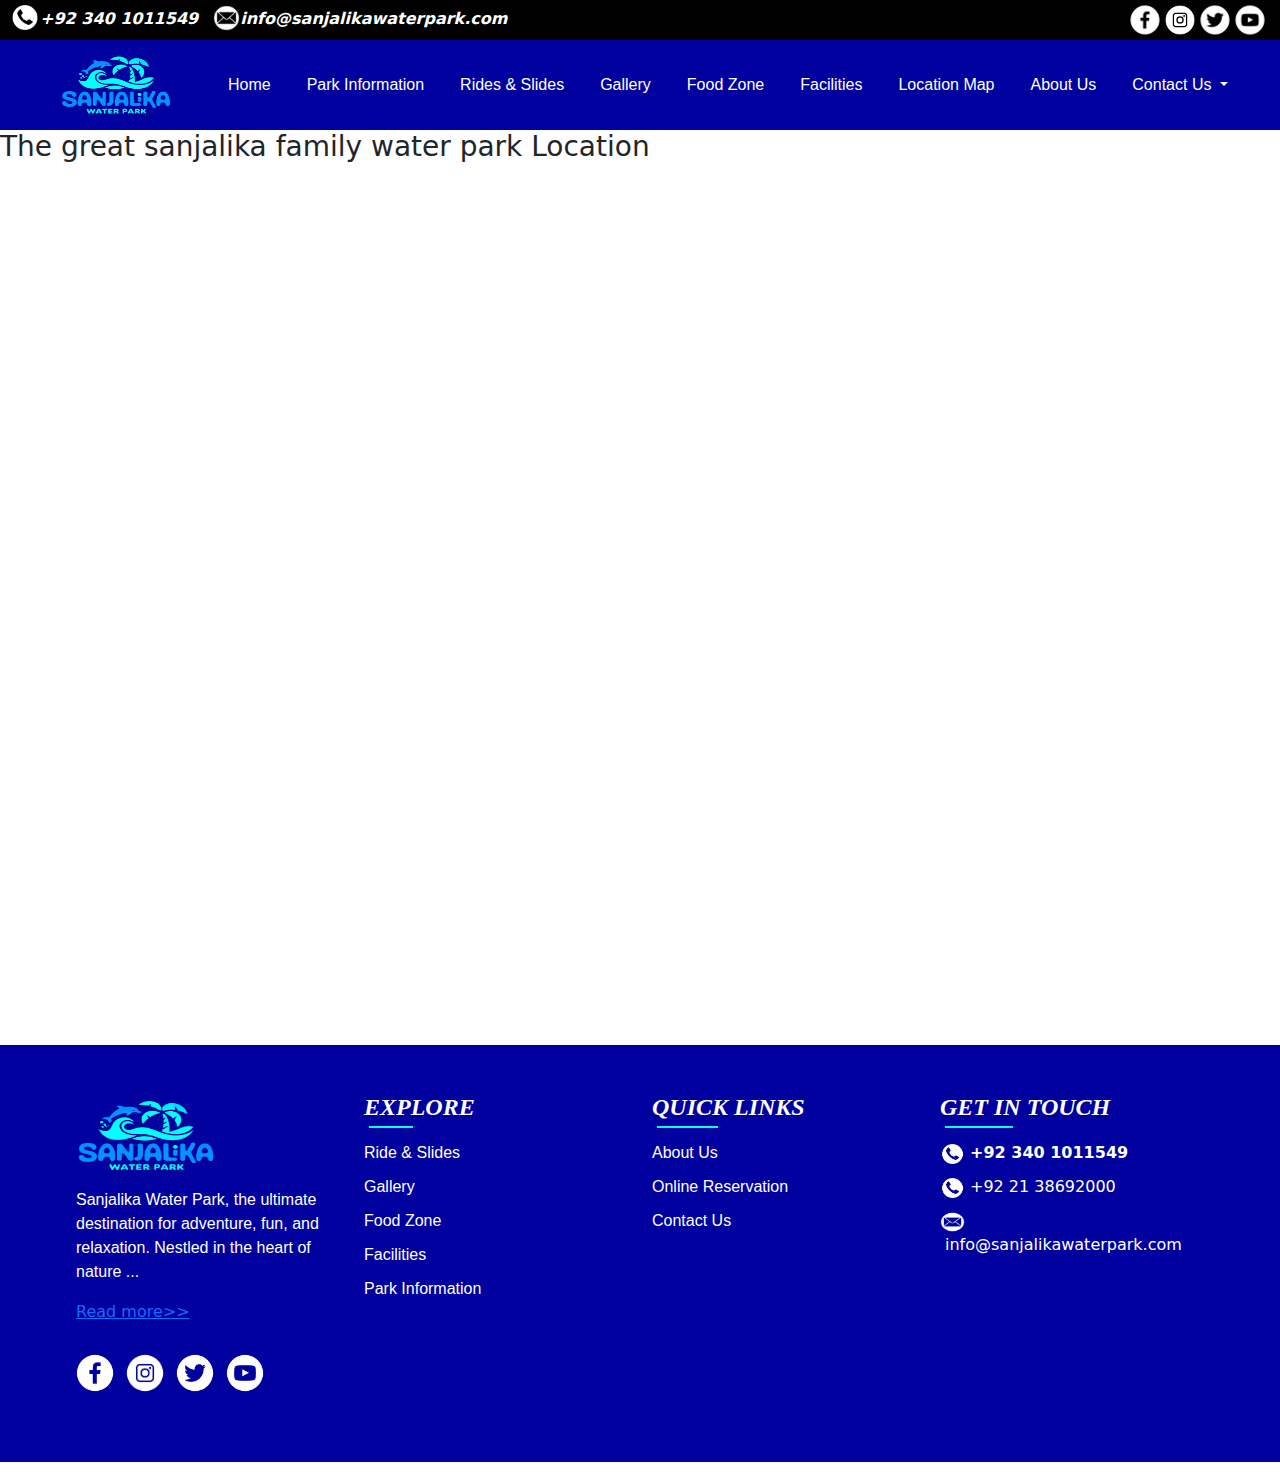
<file: HTML/Locationmap.html>
<!DOCTYPE html>
<html lang="en">

<head>
  <meta charset="UTF-8">
  <meta name="viewport" content="width=device-width, initial-scale=1.0">

  <title>Find Us – Sanjalika Water Park Location Map</title>

  <link rel="icon" type="image/png" sizes="32x32" href="../Images/favicon-32x32.png">
  <link rel="icon" type="image/png" sizes="16x16" href="../Images/favicon-16x16.png">
  <link rel="icon" type="image/x-icon" href="../Images/favicon.ico">
  <link rel="stylesheet" href="../CSS/style.css">
  <link rel="stylesheet" href="../CSS/Locationmap.css">

  <!-- Online Bootstrap CSS Link -->
  <link href="https://cdn.jsdelivr.net/npm/bootstrap@5.3.3/dist/css/bootstrap.min.css" rel="stylesheet"
    integrity="sha384-QWTKZyjpPEjISv5WaRU9OFeRpok6YctnYmDr5pNlyT2bRjXh0JMhjY6hW+ALEwIH" crossorigin="anonymous">

</head>

<body>
  <!-- Top Bar Start -->

  <div class="top-bar-container">
    <div class="contact-info">
      <span><img src="../Images/call icon png.png" alt="" class="call-icon"><i><b>+92 340 1011549</b></i></span>
      <span class="mail"><img src="../Images/mail icon png.png" alt=""
          class="mail-icon"><i><b>info@sanjalikawaterpark.com</b></i></span>
    </div>
  </div>

  <div>
    <a href="https://www.facebook.com/" class="fb-icon"><img src="../Images/facebook icon png.png" alt=""></a>
    <a href="https://www.instagram.com/" class="insta-icon"><img src="../Images/instagram png icon.png" alt=""></a>
    <a href="https://www.twitter.com/" class="x-icon"><img src="../Images/twitter png icon.png" alt=""></a>
    <a href="https://www.youtube.com/" class="yt-icon"><img src="../Images/youtube icon png.png" alt=""></a>
  </div>

  <!-- Top Bar End -->

  <!-- Navbar Section Start -->

  <nav class="navbar navbar-expand-lg p-0 m-0 sticky-top" id="nav-color" data-bs-theme="dark">
    <div class="container-fluid">
      <a class="navbar-brand" href="index.html"><img id="logo" src="../Images/Sanjalika new logo 1.png"
          alt="Navbar Logo"></a>
      <button class="navbar-toggler" type="button" data-bs-toggle="collapse" data-bs-target="#navbarNavDropdown"
        aria-controls="navbarNavDropdown" aria-expanded="false" aria-label="Toggle navigation">
        <span class="navbar-toggler-icon"></span>
      </button>
      <div class="collapse navbar-collapse" id="navbarNavDropdown">
        <ul class="navbar-nav m-auto">
          <li class="nav-item">
            <a class="nav-link active" aria-current="page" href="index.html">Home</a>
          </li>
          <li class="nav-item">
            <a class="nav-link active" href="Parkinfo.html">Park Information</a>
          </li>
          <li class="nav-item">
            <a class="nav-link active" href="Ride&Slide.html">Rides & Slides</a>
          </li>
          <li class="nav-item">
            <a class="nav-link active" href="Gallery.html">Gallery</a>
          </li>
          <li class="nav-item">
            <a class="nav-link active" href="Foodzone.html">Food Zone</a>
          </li>
          <li class="nav-item">
            <a class="nav-link active" href="Facilities.html">Facilities</a>
          </li>
          <li class="nav-item">
            <a class="nav-link active" href="Locationmap.html">Location Map</a>
          </li>
          <li class="nav-item">
            <a class="nav-link active" href="AboutUs.html">About Us</a>
          </li>
          <li class="nav-item dropdown">
            <a class="nav-link dropdown-toggle active" href="#" role="button" data-bs-toggle="dropdown"
              aria-expanded="false">
              Contact Us
            </a>
            <ul class="dropdown-menu">
              <li><a class="dropdown-item" href="ContactForm.html">Contact Form</a></li>
              <li><a class="dropdown-item" href="OReservation.html">Online Reservation</a></li>
            </ul>
          </li>
        </ul>
      </div>
    </div>
  </nav>
  <!-- Navbar Section End -->

  <!-- Section Start  -->
  <h3>The great sanjalika family water park Location</h3>
  <!-- Map -->
<iframe
src="https://www.google.com/maps/embed?pb=!1m18!1m12!1m3!1d3611.180363805511!2d67.6806132743756!3d25.163387033071235!2m3!1f0!2f0!3f0!3m2!1i1024!2i768!4f13.1!3m3!1m2!1s0x394cbda72b6ce0c7%3A0xc14d294ce06d11ee!2sSANJALIKA%20WATER%20PARK!5e0!3m2!1sen!2s!4v1733641036768!5m2!1sen!2s"
width="100%" height="450px" style="border:0;" allowfullscreen="" loading="lazy"
referrerpolicy="no-referrer-when-downgrade"></iframe>
  

  <div id="map"></div>

  <script>
    function initMap() {
      // Specify the location (latitude and longitude)
      var location = { lat: 37.7749, lng: -122.4194 }; // San Francisco, for example

      // Create a map object
      var map = new google.maps.Map(document.getElementById('map'), {
        zoom: 10,
        center: location
      });

      // Create a marker at the specified location
      var marker = new google.maps.Marker({
        position: location,
        map: map
      });
    }
  </script>

  <!-- Section End  -->

    <!-- Footer Start -->
    <footer class="footer-container">
        <div class="row m-3 p-5 ">
          <div class="col-lg-3 col-md-4 col-sm-6 ">
            <a href="index.html"><img src="../Images/Sanjalika new logo 1.png" alt="" class="footer-logo"></a>
            <p class="footer-para">Sanjalika Water Park, the ultimate destination for adventure, fun, and relaxation.
              Nestled in the heart of nature ...</p>
            <a href="AboutUs.html">Read more>></a>
            <br>
            <br>
            <ul class="footer-icons">
              <li><a href="https://www.facebook.com/"><img src="../Images/facebook icon png.png" alt="" class="ft-fb-icon"></a></li>
              <li><a href="https://www.instagram.com/"><img src="../Images/instagram png icon.png" alt="" class="ft-insta-icon"></a></li>
              <li><a href="https://www.twitter.com/"><img src="../Images/twitter png icon.png" alt="" class="ft-twitter-icon"></a></li>
              <li><a href="https://www.youtube.com/"><img src="../Images/youtube icon png.png" alt=""  class="ft-yt-icon"></a></li>
            </ul>
          </div>
    
          <div class="col-lg-3 col-md-4 col-sm-6">
            <h4 class="footer-heads"><i><b>EXPLORE</b></i></h4>
            <ul class="menu">
              <li><a href="Ride&Slide.html">Ride & Slides</a></li>
              <li><a href="Gallery.html">Gallery</a></li>
              <li><a href="Foodzone.html">Food Zone</a></li>
              <li><a href="Facilities.html">Facilities</a></li>
              <li><a href="Parkinfo.html">Park Information</a></li>
    
            </ul>
          </div>
    
          <div class="col-lg-3 col-md-4 col-sm-6">
            <h4 class="footer-heads"><i><b>QUICK LINKS</b></i></h4>
            <ul class="menu">
              <li><a href="AboutUs.html">About Us</a></li>
              <li><a href="OReservation.html">Online Reservation</a></li>
              <li><a href="ContactForm.html">Contact Us</a></li>
            </ul>
          </div>
          <div class="col-lg-3 col-md-4 col-sm-6 ">
            <h4 class="footer-heads"><i><b>GET IN TOUCH</b></i></h4>
            <ul class="menu">
              <li><img src="../Images/call icon png.png" alt=""><span class="footer-contact"><b>+92 340
                    1011549</b></span></li>
              <li><img src="../Images/call icon png.png" alt=""><span class="footer-contact">+92 21 38692000</span>
              </li>
              <li><img src="../Images/mail icon png.png" alt=""><span
                  class="footer-contact">info@sanjalikawaterpark.com</span></li>
            </ul>
          </div>
        </div>
      </footer>
      <!-- Footer End -->
    
      <script src="https://cdn.jsdelivr.net/npm/bootstrap@5.3.3/dist/js/bootstrap.bundle.min.js"
        integrity="sha384-YvpcrYf0tY3lHB60NNkmXc5s9fDVZLESaAA55NDzOxhy9GkcIdslK1eN7N6jIeHz"
        crossorigin="anonymous"></script>
    </body>
    
    </html>
</file>
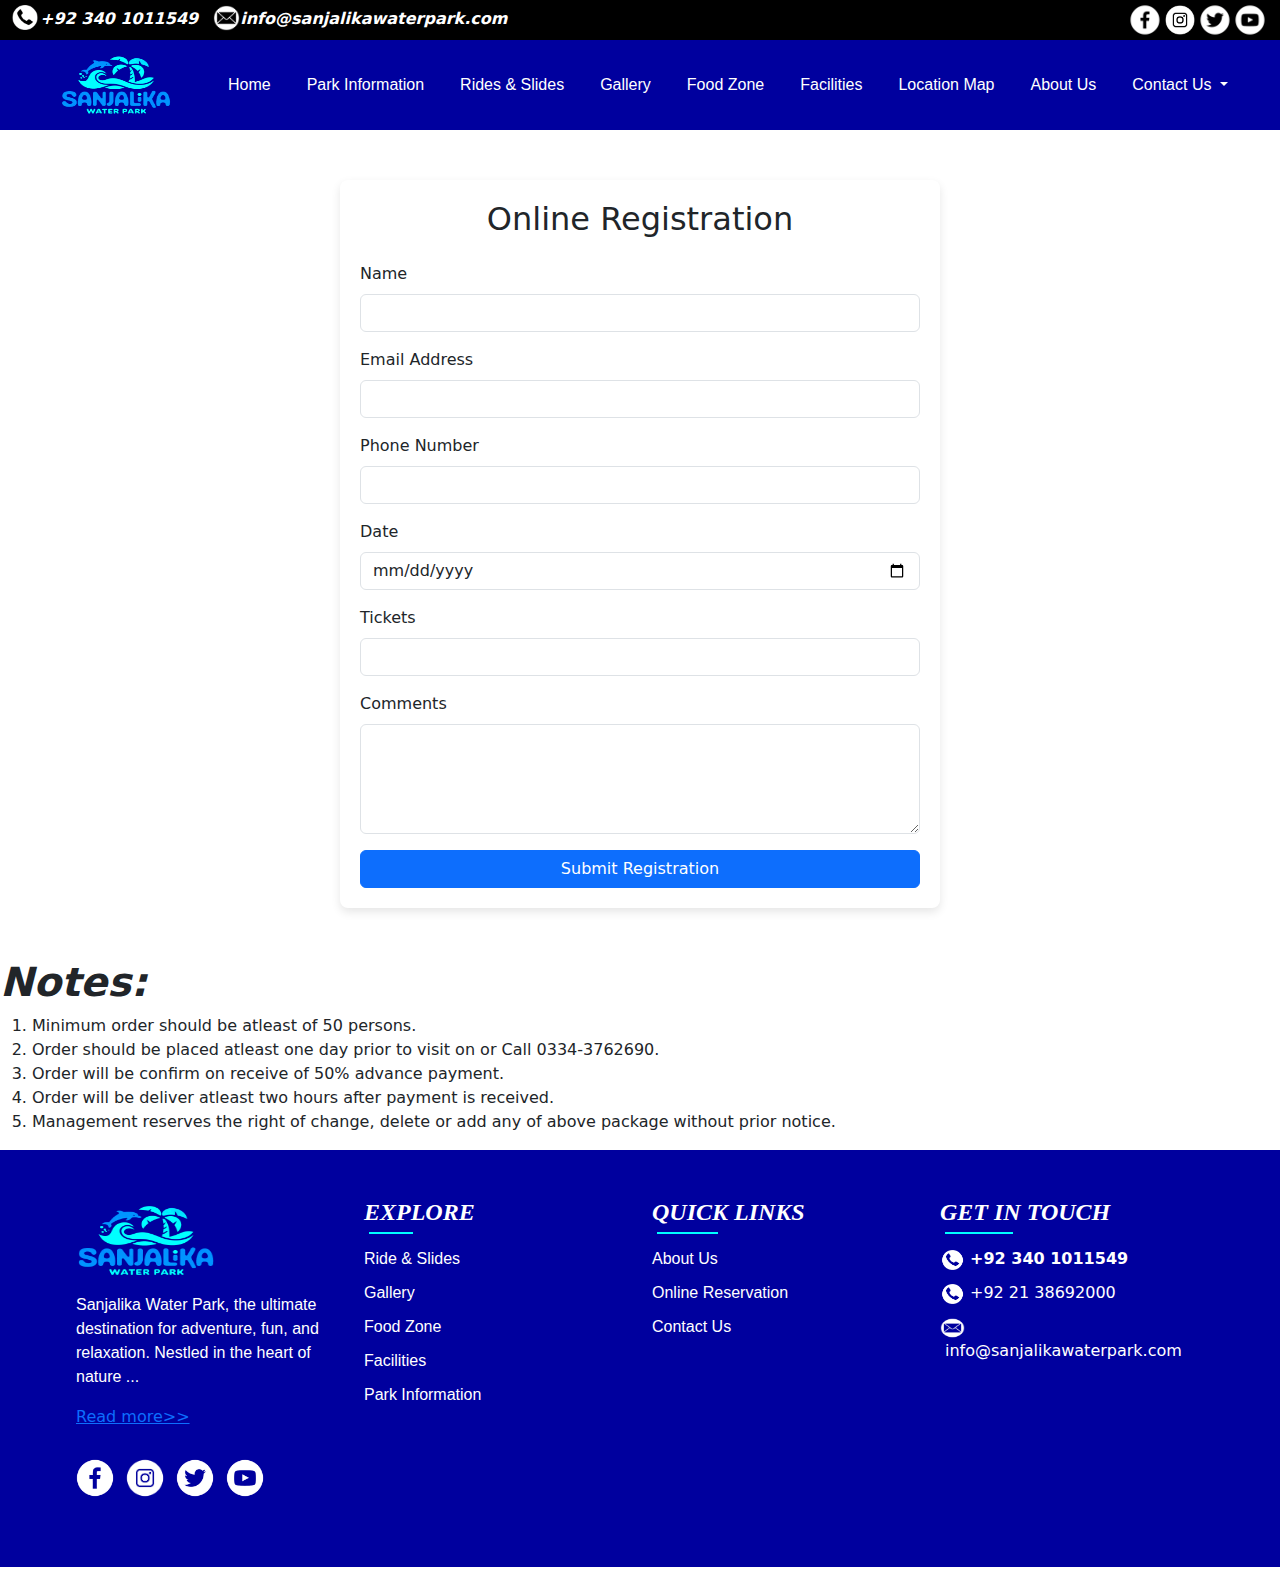
<file: HTML/OReservation.html>
<!DOCTYPE html>
<html lang="en">

<head>
  <meta charset="UTF-8">
  <meta name="viewport" content="width=device-width, initial-scale=1.0">

  <title>Online Reservation – Book Your Visit to Sanjalika Water Park</title>

  <link rel="icon" type="image/png" sizes="32x32" href="../Images/favicon-32x32.png">
  <link rel="icon" type="image/png" sizes="16x16" href="../Images/favicon-16x16.png">
  <link rel="icon" type="image/x-icon" href="../Images/favicon.ico">
  <link rel="stylesheet" href="../CSS/style.css">
  <link rel="stylesheet" href="../CSS/OReservation.css">

  <!-- Online Bootstrap CSS Link -->
  <link href="https://cdn.jsdelivr.net/npm/bootstrap@5.3.3/dist/css/bootstrap.min.css" rel="stylesheet"
    integrity="sha384-QWTKZyjpPEjISv5WaRU9OFeRpok6YctnYmDr5pNlyT2bRjXh0JMhjY6hW+ALEwIH" crossorigin="anonymous">
<style>
  
</style>
</head>

<body>
  <!-- Top Bar Start -->

  <div class="top-bar-container">
    <div class="contact-info">
      <span><img src="../Images/call icon png.png" alt="" class="call-icon"><i><b>+92 340 1011549</b></i></span>
      <span class="mail"><img src="../Images/mail icon png.png" alt=""
          class="mail-icon"><i><b>info@sanjalikawaterpark.com</b></i></span>
    </div>
  </div>

  <div>
    <a href="https://www.facebook.com/" class="fb-icon"><img src="../Images/facebook icon png.png" alt=""></a>
    <a href="https://www.instagram.com/" class="insta-icon"><img src="../Images/instagram png icon.png" alt=""></a>
    <a href="https://www.twitter.com/" class="x-icon"><img src="../Images/twitter png icon.png" alt=""></a>
    <a href="https://www.youtube.com/" class="yt-icon"><img src="../Images/youtube icon png.png" alt=""></a>
  </div>

  <!-- Top Bar End -->

  <!-- Navbar Section Start -->

  <nav class="navbar navbar-expand-lg p-0 m-0 sticky-top" id="nav-color" data-bs-theme="dark">
    <div class="container-fluid">
      <a class="navbar-brand" href="index.html"><img id="logo" src="../Images/Sanjalika new logo 1.png"
          alt="Navbar Logo"></a>
      <button class="navbar-toggler" type="button" data-bs-toggle="collapse" data-bs-target="#navbarNavDropdown"
        aria-controls="navbarNavDropdown" aria-expanded="false" aria-label="Toggle navigation">
        <span class="navbar-toggler-icon"></span>
      </button>
      <div class="collapse navbar-collapse" id="navbarNavDropdown">
        <ul class="navbar-nav m-auto">
          <li class="nav-item">
            <a class="nav-link active" aria-current="page" href="index.html">Home</a>
          </li>
          <li class="nav-item">
            <a class="nav-link active" href="Parkinfo.html">Park Information</a>
          </li>
          <li class="nav-item">
            <a class="nav-link active" href="Ride&Slide.html">Rides & Slides</a>
          </li>
          <li class="nav-item">
            <a class="nav-link active" href="Gallery.html">Gallery</a>
          </li>
          <li class="nav-item">
            <a class="nav-link active" href="Foodzone.html">Food Zone</a>
          </li>
          <li class="nav-item">
            <a class="nav-link active" href="Facilities.html">Facilities</a>
          </li>
          <li class="nav-item">
            <a class="nav-link active" href="Locationmap.html">Location Map</a>
          </li>
          <li class="nav-item">
            <a class="nav-link active" href="AboutUs.html">About Us</a>
          </li>
          <li class="nav-item dropdown">
            <a class="nav-link dropdown-toggle active" href="#" role="button" data-bs-toggle="dropdown"
              aria-expanded="false">
              Contact Us
            </a>
            <ul class="dropdown-menu">
              <li><a class="dropdown-item" href="ContactForm.html">Contact Form</a></li>
              <li><a class="dropdown-item" href="OReservation.html">Online Reservation</a></li>
            </ul>
          </li>
        </ul>
      </div>
    </div>
  </nav>
  <!-- Navbar Section End -->

  <!-- Section Start -->
  <div class="container">
    <div class="form-container">
        <h2 class="text-center mb-4">Online Registration</h2>
        <form id="registrationForm">
            <div class="mb-3">
                <label for="fullName" class="form-label">Name</label>
                <input type="text" class="form-control" id="fullName" name="fullName" required>
            </div>
            <div class="mb-3">
                <label for="email" class="form-label">Email Address</label>
                <input type="email" class="form-control" id="email" name="email" required>
            </div>
            <div class="mb-3">
                <label for="phone" class="form-label">Phone Number</label>
                <input type="tel" class="form-control" id="phone" name="phone" required>
            </div>
            <div class="mb-3">
                <label for="date" class="form-label">Date</label>
                <input type="date" class="form-control" id="date" name="date" required>
            </div>
            <div class="mb-3">
                <label for="tickets" class="form-label">Tickets</label>
                <input type="number" class="form-control" id="tickets" name="tickets" min="1" required>
            </div>
            <div class="mb-3">
                <label for="comments" class="form-label">Comments</label>
                <textarea class="form-control" id="comments" name="comments" rows="4"></textarea>
            </div>
            <button type="submit" class="btn btn-primary w-100">Submit Registration</button>
        </form>
    </div>
</div>
<h1><b><i>Notes:</i></b></h1>
<ol>
  <li>Minimum order should be atleast of 50 persons.</li>
  <li>Order should be placed atleast one day prior to visit on or Call 0334-3762690.</li>
  <li> Order will be confirm on receive of 50% advance payment.</li>
  <li> Order will be deliver atleast two hours after payment is received.</li>
  <li>Management reserves the right of change, delete or add any of above package without prior notice.
  </li>
</ol>











<script>
  document.getElementById('registrationForm').addEventListener('submit', function(event) {
    event.preventDefault();
    alert('Your registration has been submitted successfully!');
});
</script>




  <!-- Section End  -->

    <!-- Footer Start -->
    <footer class="footer-container">
        <div class="row m-3 p-5 ">
          <div class="col-lg-3 col-md-4 col-sm-6 ">
            <a href="index.html"><img src="../Images/Sanjalika new logo 1.png" alt="" class="footer-logo"></a>
            <p class="footer-para">Sanjalika Water Park, the ultimate destination for adventure, fun, and relaxation.
              Nestled in the heart of nature ...</p>
            <a href="AboutUs.html">Read more>></a>
            <br>
            <br>
            <ul class="footer-icons">
              <li><a href="https://www.facebook.com/"><img src="../Images/facebook icon png.png" alt="" class="ft-fb-icon"></a></li>
              <li><a href="https://www.instagram.com/"><img src="../Images/instagram png icon.png" alt="" class="ft-insta-icon"></a></li>
              <li><a href="https://www.twitter.com/"><img src="../Images/twitter png icon.png" alt="" class="ft-twitter-icon"></a></li>
              <li><a href="https://www.youtube.com/"><img src="../Images/youtube icon png.png" alt=""  class="ft-yt-icon"></a></li>
            </ul>
          </div>
    
          <div class="col-lg-3 col-md-4 col-sm-6">
            <h4 class="footer-heads"><i><b>EXPLORE</b></i></h4>
            <ul class="menu">
              <li><a href="Ride&Slide.html">Ride & Slides</a></li>
              <li><a href="Gallery.html">Gallery</a></li>
              <li><a href="Foodzone.html">Food Zone</a></li>
              <li><a href="Facilities.html">Facilities</a></li>
              <li><a href="Parkinfo.html">Park Information</a></li>
    
            </ul>
          </div>
    
          <div class="col-lg-3 col-md-4 col-sm-6">
            <h4 class="footer-heads"><i><b>QUICK LINKS</b></i></h4>
            <ul class="menu">
              <li><a href="AboutUs.html">About Us</a></li>
              <li><a href="OReservation.html">Online Reservation</a></li>
              <li><a href="ContactForm.html">Contact Us</a></li>
            </ul>
          </div>
          <div class="col-lg-3 col-md-4 col-sm-6 ">
            <h4 class="footer-heads"><i><b>GET IN TOUCH</b></i></h4>
            <ul class="menu">
              <li><img src="../Images/call icon png.png" alt=""><span class="footer-contact"><b>+92 340
                    1011549</b></span></li>
              <li><img src="../Images/call icon png.png" alt=""><span class="footer-contact">+92 21 38692000</span>
              </li>
              <li><img src="../Images/mail icon png.png" alt=""><span
                  class="footer-contact">info@sanjalikawaterpark.com</span></li>
            </ul>
          </div>
        </div>
      </footer>
      <!-- Footer End -->
    
      <script src="https://cdn.jsdelivr.net/npm/bootstrap@5.3.3/dist/js/bootstrap.bundle.min.js"
        integrity="sha384-YvpcrYf0tY3lHB60NNkmXc5s9fDVZLESaAA55NDzOxhy9GkcIdslK1eN7N6jIeHz"
        crossorigin="anonymous"></script>
    </body>
    
    </html>
</file>
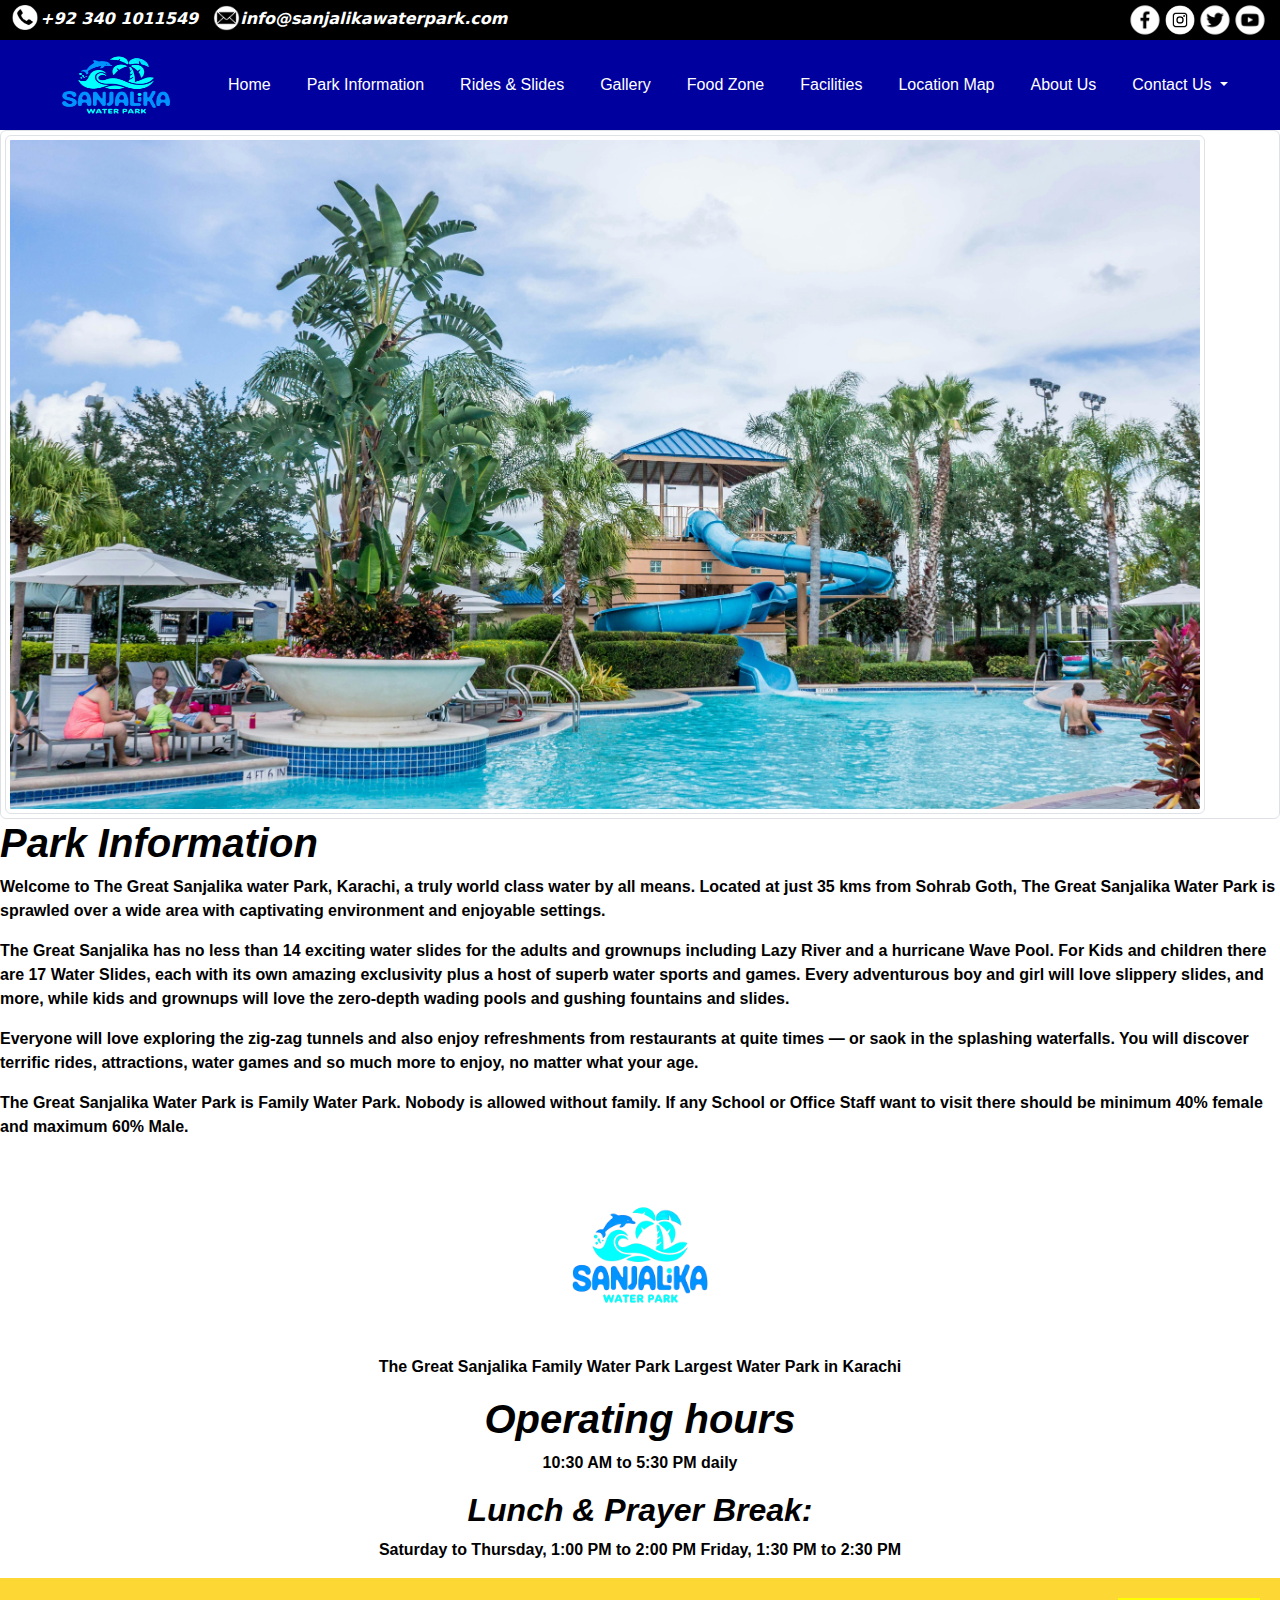
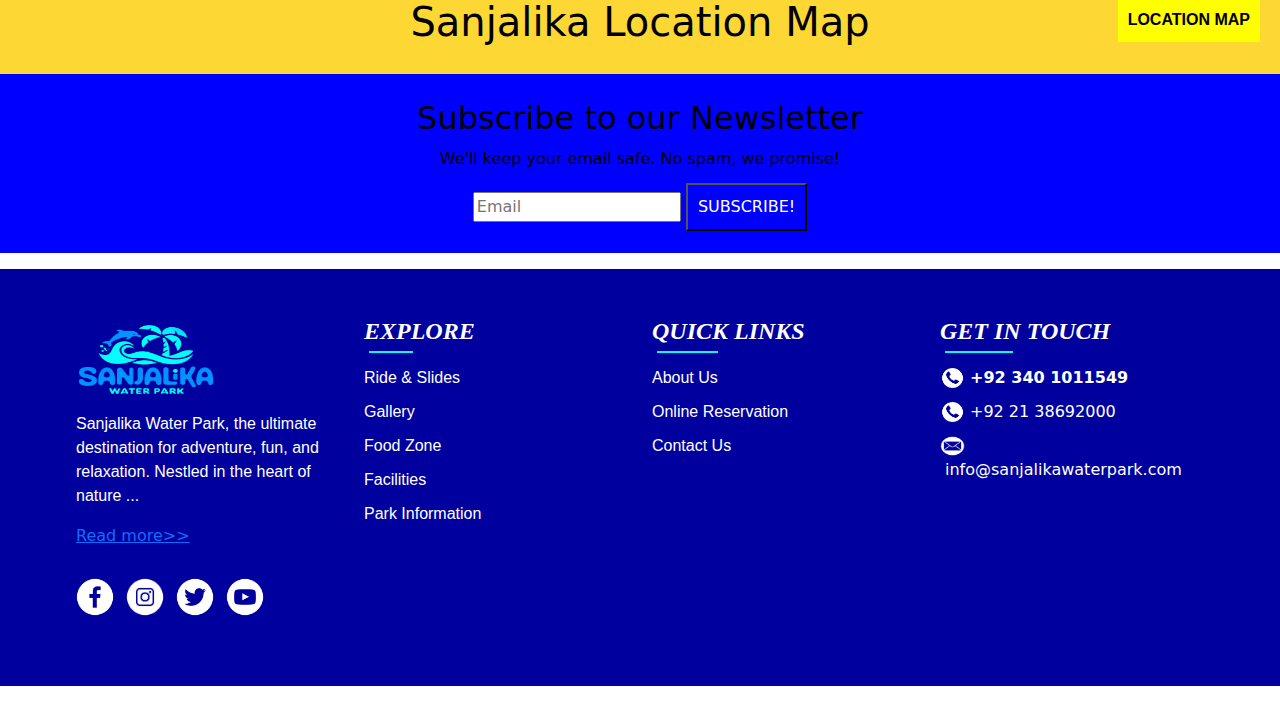
<file: HTML/Parkinfo.html>
<!DOCTYPE html>
<html lang="en">

<head>
  <meta charset="UTF-8">
  <meta name="viewport" content="width=device-width, initial-scale=1.0">

  <title>Park Information – Attractions, Tickets & More</title>

  <link rel="icon" type="image/png" sizes="32x32" href="../Images/favicon-32x32.png">
  <link rel="icon" type="image/png" sizes="16x16" href="../Images/favicon-16x16.png">
  <link rel="icon" type="image/x-icon" href="../Images/favicon.ico">
  <link rel="stylesheet" href="../CSS/style.css">
  <link rel="stylesheet" href="../CSS/Parkinfo.css">

  <!-- Online Bootstrap CSS Link -->
  <link href="https://cdn.jsdelivr.net/npm/bootstrap@5.3.3/dist/css/bootstrap.min.css" rel="stylesheet"
    integrity="sha384-QWTKZyjpPEjISv5WaRU9OFeRpok6YctnYmDr5pNlyT2bRjXh0JMhjY6hW+ALEwIH" crossorigin="anonymous">

</head>

<body>
  <!-- Top Bar Start -->

  <div class="top-bar-container">
    <div class="contact-info">
      <span><img src="../Images/call icon png.png" alt="" class="call-icon"><i><b>+92 340 1011549</b></i></span>
      <span class="mail"><img src="../Images/mail icon png.png" alt=""
          class="mail-icon"><i><b>info@sanjalikawaterpark.com</b></i></span>
    </div>
  </div>

  <div>
    <a href="https://www.facebook.com/" class="fb-icon"><img src="../Images/facebook icon png.png" alt=""></a>
    <a href="https://www.instagram.com/" class="insta-icon"><img src="../Images/instagram png icon.png" alt=""></a>
    <a href="https://www.twitter.com/" class="x-icon"><img src="../Images/twitter png icon.png" alt=""></a>
    <a href="https://www.youtube.com/" class="yt-icon"><img src="../Images/youtube icon png.png" alt=""></a>
  </div>

  <!-- Top Bar End -->

  <!-- Navbar Section Start -->

  <nav class="navbar navbar-expand-lg p-0 m-0 sticky-top" id="nav-color" data-bs-theme="dark">
    <div class="container-fluid">
      <a class="navbar-brand" href="index.html"><img id="logo" src="../Images/Sanjalika new logo 1.png"
          alt="Navbar Logo"></a>
      <button class="navbar-toggler" type="button" data-bs-toggle="collapse" data-bs-target="#navbarNavDropdown"
        aria-controls="navbarNavDropdown" aria-expanded="false" aria-label="Toggle navigation">
        <span class="navbar-toggler-icon"></span>
      </button>
      <div class="collapse navbar-collapse" id="navbarNavDropdown">
        <ul class="navbar-nav m-auto">
          <li class="nav-item">
            <a class="nav-link active" aria-current="page" href="index.html">Home</a>
          </li>
          <li class="nav-item">
            <a class="nav-link active" href="Parkinfo.html">Park Information</a>
          </li>
          <li class="nav-item">
            <a class="nav-link active" href="Ride&Slide.html">Rides & Slides</a>
          </li>
          <li class="nav-item">
            <a class="nav-link active" href="Gallery.html">Gallery</a>
          </li>
          <li class="nav-item">
            <a class="nav-link active" href="Foodzone.html">Food Zone</a>
          </li>
          <li class="nav-item">
            <a class="nav-link active" href="Facilities.html">Facilities</a>
          </li>
          <li class="nav-item">
            <a class="nav-link active" href="Locationmap.html">Location Map</a>
          </li>
          <li class="nav-item">
            <a class="nav-link active" href="AboutUs.html">About Us</a>
          </li>
          <li class="nav-item dropdown">
            <a class="nav-link dropdown-toggle active" href="#" role="button" data-bs-toggle="dropdown"
              aria-expanded="false">
              Contact Us
            </a>
            <ul class="dropdown-menu">
              <li><a class="dropdown-item" href="ContactForm.html">Contact Form</a></li>
              <li><a class="dropdown-item" href="OReservation.html">Online Reservation</a></li>
            </ul>
          </li>
        </ul>
      </div>
    </div>
  </nav>
  <!-- Navbar Section End -->

  <!-- Section Start -->
  <div class="parkinfo">
    <div class="img-thumbnail">
      <img src="../Images/parkimg.jpg" alt="" class="img-thumbnail" width="1200px">
    </div>
    <h1><b><i>Park Information</i></b></h1>
    <p>Welcome to The Great Sanjalika water Park, Karachi, a truly world class water by all means. Located at just 35
      kms from Sohrab Goth, The Great Sanjalika Water Park is sprawled over a wide area with captivating environment and
      enjoyable settings.</p>

     <p> The Great Sanjalika has no less than 14 exciting water slides for the adults and grownups including Lazy River and
      a hurricane Wave Pool. For Kids and children there are 17 Water Slides, each with its own amazing exclusivity plus
      a host of superb water sports and games. Every adventurous boy and girl will love slippery slides, and more, while
      kids and grownups will love the zero-depth wading pools and gushing fountains and slides.</p>

     <p> Everyone will love exploring the zig-zag tunnels and also enjoy refreshments from restaurants at quite times — or
      saok in the splashing waterfalls. You will discover terrific rides, attractions, water games and so much more to
      enjoy, no matter what your age.</p>
      <p>The Great Sanjalika Water Park is Family Water Park. Nobody is allowed without family. If any School or Office
      Staff want to visit there should be minimum 40% female and maximum 60% Male.</p>

  </div>
  <div class="parklogo">
    <img src="../Images/Sanjalika new logo 1.png" alt="" width="200px">
    <p>The Great Sanjalika
      Family Water Park
      Largest Water Park in Karachi

    </p>
    <h1><b><i>Operating hours</i></b></h1>
    <p>10:30 AM to 5:30 PM daily</p>
    <h2><b><i>Lunch & Prayer Break:</i></b></h2>
    <p>Saturday to Thursday, 1:00 PM to 2:00 PM
      Friday, 1:30 PM to 2:30 PM</p>

  </div>
  <div class="location">
    <h1>Sanjalika Location Map</h1>
    <a href="#" class="button">LOCATION MAP</a>
  </div>
  <div class="news">
    <h2>Subscribe to our Newsletter</h2>
    <p>We'll keep your email safe. No spam, we promise!</p>
    <form>
      <input type="email" placeholder="Email">
      <button type="submit">SUBSCRIBE!</button>
    </form>
  </div>
  <!-- Section End -->


  <!-- Footer Start -->
  <footer class="footer-container">
    <div class="row m-3 p-5 ">
      <div class="col-lg-3 col-md-4 col-sm-6 ">
        <a href="index.html"><img src="../Images/Sanjalika new logo 1.png" alt="" class="footer-logo"></a>
        <p class="footer-para">Sanjalika Water Park, the ultimate destination for adventure, fun, and relaxation.
          Nestled in the heart of nature ...</p>
        <a href="AboutUs.html">Read more>></a>
        <br>
        <br>
        <ul class="footer-icons">
          <li><a href="https://www.facebook.com/"><img src="../Images/facebook icon png.png" alt=""
                class="ft-fb-icon"></a></li>
          <li><a href="https://www.instagram.com/"><img src="../Images/instagram png icon.png" alt=""
                class="ft-insta-icon"></a></li>
          <li><a href="https://www.twitter.com/"><img src="../Images/twitter png icon.png" alt=""
                class="ft-twitter-icon"></a></li>
          <li><a href="https://www.youtube.com/"><img src="../Images/youtube icon png.png" alt=""
                class="ft-yt-icon"></a></li>
        </ul>
      </div>

      <div class="col-lg-3 col-md-4 col-sm-6">
        <h4 class="footer-heads"><i><b>EXPLORE</b></i></h4>
        <ul class="menu">
          <li><a href="Ride&Slide.html">Ride & Slides</a></li>
          <li><a href="Gallery.html">Gallery</a></li>
          <li><a href="Foodzone.html">Food Zone</a></li>
          <li><a href="Facilities.html">Facilities</a></li>
          <li><a href="Parkinfo.html">Park Information</a></li>

        </ul>
      </div>

      <div class="col-lg-3 col-md-4 col-sm-6">
        <h4 class="footer-heads"><i><b>QUICK LINKS</b></i></h4>
        <ul class="menu">
          <li><a href="AboutUs.html">About Us</a></li>
          <li><a href="OReservation.html">Online Reservation</a></li>
          <li><a href="ContactForm.html">Contact Us</a></li>
        </ul>
      </div>
      <div class="col-lg-3 col-md-4 col-sm-6 ">
        <h4 class="footer-heads"><i><b>GET IN TOUCH</b></i></h4>
        <ul class="menu">
          <li><img src="../Images/call icon png.png" alt=""><span class="footer-contact"><b>+92 340
                1011549</b></span></li>
          <li><img src="../Images/call icon png.png" alt=""><span class="footer-contact">+92 21 38692000</span>
          </li>
          <li><img src="../Images/mail icon png.png" alt=""><span
              class="footer-contact">info@sanjalikawaterpark.com</span></li>
        </ul>
      </div>
    </div>
  </footer>
  <!-- Footer End -->

  <script src="https://cdn.jsdelivr.net/npm/bootstrap@5.3.3/dist/js/bootstrap.bundle.min.js"
    integrity="sha384-YvpcrYf0tY3lHB60NNkmXc5s9fDVZLESaAA55NDzOxhy9GkcIdslK1eN7N6jIeHz"
    crossorigin="anonymous"></script>
</body>

</html>
</file>
<file: CSS/style.css>
/* Top Bar Start */
.top-bar-container {
    /* background-color: blue; */
    background-color: black;
    line-height: 38px;
    height: 40px;
    color: white;
}

.contact-info {
    margin-left: 10px;
}

.mail {
    margin-left: 10px;
}

.call-icon {
    width: 30px;
    height: 25px;
    position: relative;
    top: -2px;
}

.mail-icon{
    width: 27px;
    height: 26px;
    position: relative;
    top: -2px;
}

.fb-icon img {
    width: 40px;
    height: 40px;
    position: absolute;
    top: 0px;
    right: 115px;
}
.insta-icon img {
    width: 40px;
    height: 40px;
    position: absolute;
    top: 0px;
    right: 80px;
}
.x-icon img {
    width: 40px;
    height: 40px;
    position: absolute;
    top: 0px;
    right: 45px ;
}
.yt-icon img {
    width: 40px;
    height: 40px;
    position: absolute;
    top: 0px;
    right: 10px ;
}
/* Top Bar End */

/* Navbar Start */
.navbar {
    height: 90px;
}
#logo {
    width: 160px;
    height: 120px;
    position: relative;
    left: 15%;
}

#nav-color {
    /* background-color: rgb(255, 208, 80); */
    background-color: rgb(0, 0, 158);
      
}

.nav-link {
    font-family:'Franklin Gothic Medium', 'Arial Narrow', Arial, sans-serif;
    font-size: 21px;
    margin: 5px 10px;
}

.nav-link:hover {
    /* background-color: white; */
    border-bottom: 2px solid aqua;

}
/* Navbar End */

/* Crousel Start */
.carousel-overlay {
    position: absolute;
    top: 130px;
    left: 0;
    width: 100%;
    height: 82%;
    background-color: rgba(0, 0, 0, 0.5); /* Black with 50% transparency */
    z-index: 1; /* Keeps overlay above carousel */
    display: flex; /* Flexbox to center content */
    justify-content: center; /* Center horizontally */
    align-items: center; /* Center vertically */
    color: white; /* Text color to make it visible */
    font-size: 2rem; /* Adjust font size */
    text-align: center; /* Center text */
    pointer-events: none; /* Keeps carousel controls clickable */
  }
  
  


.carousel-item img{
    height: 550px;
}

.carousel-item {
    height: 520px;
}

/* .carousel-item  {
    height: 1000px;
} */





/* Crousel End */

/* Welcome section start */

.welcome-section {
    color: white;
    text-shadow: 2px 2px 5px rgba(0, 0, 0, 0.5);
    position: relative;
}
  
.welcome-section .btn-primary {
    padding: 15px 30px;
    font-size: 1.2rem;
    border-radius: 30px;
}
  
  /* Booking and Timing Section */

.booking-timing-section {
    background: linear-gradient(135deg, #f8f9fa, #e9ecef);
}
  
.booking-card, .timing-card {
    border: 2px solid #ddd;
    transition: transform 0.3s ease;
}
  
.booking-card:hover, .timing-card:hover {
    transform: scale(1.05);
}
  
  /* Features Section */
.features-section {
    padding-top: 4rem;
    padding-bottom: 4rem;
    background: url('../Images/why\ visit\ us.jpg') no-repeat center center/cover;
}
  
  .feature-card {
    border: 2px solid rgba(255, 255, 255, 0.2);
    box-shadow: 0px 4px 10px rgba(0, 0, 0, 0.3);
    transition: transform 0.3s ease, box-shadow 0.3s ease;
  }
  
  .feature-card:hover {
    transform: scale(1.1);
    box-shadow: 0px 6px 15px rgba(0, 0, 0, 0.5);
  }
  
  
/* Welcome Section End  */


/* Footer Start */
.footer-container {
    /* background-color: rgb(255, 208, 80); */
    /* background-color: aquamarine; */
    background-color: rgb(0, 0, 158);
    color: white;
}

.footer-logo {
    width: 200px;
    height: 145px;
    position: relative;
    top: -30px;
    left: -30px;
}

.footer-para {
    margin-top: -50px;
    font-family: Arial, Helvetica, sans-serif;

}
.menu {
    list-style: none;
    padding: 0px;
    margin: 0px;
}

.menu li {
    margin-bottom: 10px;
}

.menu li a {
    font-family: Arial, Helvetica, sans-serif;

    text-decoration: none; 
    color: inherit; 
    
}

.menu img {
    width: 25px;
    height: 20px;
}

.footer-contact {
    margin-left: 5px;
}

.footer-icons {
    display: flex;
    list-style: none;
}

.ft-fb-icon {
    width: 50px;
    height: 50px;
    position: absolute;
    left: 70px;
}
.ft-insta-icon {
    width: 50px;
    height: 50px;
    position: relative;
    /* top: 2768px; */
    /* top: 5px; */
    left: 12px;
}
.ft-twitter-icon {
    width: 50px;
    height: 50px;
    position: relative;
    left: 12px;
    /* top: 2768px; */
}
.ft-yt-icon{
    width: 50px;
    height: 50px;
    position: relative;
    left: 12px;
    /* top: 2813px; */
}

.footer-heads{
    font-family: cursive;
    display: inline-block; 
    position: relative; 
    font-weight: bold;
}

.footer-heads::after {
    content: ""; 
    display: block; 
    width: 40%; 
    height: 2px; 
    background-color: aqua; 
    margin: 5px; 
    margin-top: 5px; 
    
}
/* Footer End */

/* Responsive Design with Media Queries */

/* For Tablets and Below */
@media (max-width: 768px) {
    .top-bar-container .contact-info {
      text-align: center;
    }
  
    .navbar-nav {
      text-align: center;
    }
  
    .navbar-nav .nav-item {
      margin-right: 15px;
    }
  
    .footer-container {
      padding: 30px 0;
    }
  
    .footer-container .row {
      text-align: center;
    }
  
    .footer-container .col-lg-3, .footer-container .col-md-4, .footer-container .col-sm-6 {
      margin-bottom: 20px;
    }
  
    .footer-para {
      font-size: 13px;
    }
  }
  
  /* For Mobile Devices */
  @media (max-width: 576px) {
    .top-bar-container .contact-info span {
      display: block;
      margin-bottom: 10px;
    }
  
    .top-bar-container .social-icons a {
      display: inline-block;
      margin-right: 10px;
    }
  
    .navbar-nav {
      text-align: center;
    }
  
    .navbar-nav .nav-item {
      margin-bottom: 10px;
    }
  
    .footer-container .row {
      text-align: center;
    }
  
    .footer-container .col-lg-3, .footer-container .col-md-4, .footer-container .col-sm-6 {
      margin-bottom: 20px;
    }
  
    .footer-heads {
      font-size: 16px;
    }
  
    .footer-para {
      font-size: 12px;
    }
  }
</file>
<file: CSS/AboutUs.css>
.parklogo{
    text-align: center;
    color: black;
    text-decoration: solid;
    font-family: Arial, Helvetica, sans-serif;
    font-size: medium;
    font-weight: bold;
}
.location {
    background-color: #fdd835;
    color: black;
    padding: 20px;
    text-align: center;
    position: relative;
    text-decoration: none;
}

.location .button {
    position: absolute;
    top: 20px;
    right: 20px;
    background-color: yellow;
    color: black;
    padding: 10px ;
    font-weight: bold;
    font-family: Arial, Helvetica, sans-serif;
    font-size: medium;
    text-decoration: none;
}

.location .button:hover {
    background-color: yellow;
    color: white;
    text-decoration: none;
}

.news {
    background-color: blue;
    padding: 20px;
    text-align: center;
}

.news h2 {
    color: black;
    margin: 5px;
}

.news p {
    color: black;
    font-size: 16px;
    margin: 10px  ;
}

.news form {
    display: inline-block;
    text-decoration: none;
    margin: 2px;
}

.news button {
    padding: 10px;
    background-color: blue;
    color: white;
    
}

.news button:hover {
    background-color: lightblue;
}
.about{
    color: lightslategray;
    text-decoration: solid;
    text-align: center;
}
</file>
<file: CSS/ContactForm.css>
/* General Styles */
body {
    font-family: Arial, sans-serif;
    margin: 0;
    padding: 0;
    background-color: #f9f9f9;
}

.SAM {
    font-family: cursive;
    font-weight: bold;
}

.container {
    display: flex;
    justify-content: space-between;
    flex-wrap: wrap; /* Enable wrapping for responsive layout */
    gap: 20px; /* Add spacing between items when they stack */
    padding: 20px;
}

/* Form Container */
.form-container {
    flex: 1 1 60%; /* Allows flexibility for resizing */
    background: #e6e6e6;
    padding: 20px;
    border: 1px solid #ddd;
    box-shadow: 0 2px 5px rgba(0, 0, 0, 0.1);
    border-radius: 8px;
}

.form-container h2 {
    margin-bottom: 20px;
}

form label {
    display: block;
    margin-top: 10px;
    font-weight: bold;
}

form input,
form select,
form textarea {
    width: 100%;
    padding: 10px;
    margin-top: 5px;
    border: 1px solid #ccc;
    border-radius: 10px;
    box-sizing: border-box;
}

form .form-row {
    display: flex;
    gap: 10px;
}

form .form-row > div {
    flex: 1 1 50%;
}

form textarea {
    resize: vertical;
}

button {
    margin-top: 20px;
    padding: 10px 20px;
    background: #ce0909;
    color: #fff;
    border: none;
    cursor: pointer;
}

.SFB {
    border-radius: 50px;
    margin-left: auto;
    margin-right: auto;
    display: block;
    margin-top: 20px;
}

button:hover {
    background: #555;
}




/* Right Section */
.info-container {
    flex: 1 1 25%; /* Allows flexibility for resizing */
    background: #fff;
    padding: 20px;
    border: 1px solid #ddd;
    box-shadow: 0 2px 5px rgba(0, 0, 0, 0.1);
    border-radius: 8px;
}

.info-container h3 {
    margin-bottom: 10px;
}

.RSHeads{
    font-family: cursive;
    font-weight: bold;
}

/*  */
.info-container h3 {
    margin-bottom: 10px;
    position: relative; /* Necessary for the pseudo-element positioning */
}

.info-container h3::after {
    content: ""; /* This creates an empty pseudo-element */
    display: inline-block;
    width: 20%; /* Set the width of the line */
    height: 2px; /* Set the thickness of the line */
    background-color: blue; /* Set the color of the line */
    margin-top: 5px; /* Add spacing between the heading and the line */
    margin: 5px;
}

.contact-item {
    display: flex; /* Enables flexbox */
    align-items: center; /* Aligns the icon and text vertically */
    gap: 10px; /* Adds space between the icon and the text */
}

.phone-icon {
    width: 45px; /* Adjust the size of the icon */
    height: auto; /* Maintain aspect ratio */
}

.number {

    font-family: cursive;
    margin: 0; /* Removes default margin around the paragraph */
    font-size: 25px; /* Adjust text size as needed */
}

.info-item {
    display: flex; /* Enables flexbox */
    align-items: center; /* Aligns the icon and text vertically */
    gap: 10px; /* Adds space between the icon and the text */
}

.m-icon {
    width: 45px; /* Adjust the size of the icon */
    height: auto; /* Maintain aspect ratio */
}

.email {

    font-family: cursive;
    margin: 0; /* Removes default margin around the paragraph */
    /* font-size: 2px; Adjust text size as needed */
}

.l-item {
    display: flex; /* Enables flexbox */
    align-items: center; /* Aligns the icon and text vertically */
    gap: 10px; /* Adds space between the icon and the text */
}

.l-icon {
    width: 45px; /* Adjust the size of the icon */
    height: auto; /* Maintain aspect ratio */
}

.location {

    font-family: cursive;
    margin: 0; /* Removes default margin around the paragraph */
    margin-top: 5px;
    /* font-size: 2px; Adjust text size as needed */
}

.o-item {
    display: flex; /* Enables flexbox */
    align-items: center; /* Aligns the icon and text vertically */
    gap: 10px; /* Adds space between the icon and the text */
}

.o-icon {
    width: 45px; /* Adjust the size of the icon */
    height: auto; /* Maintain aspect ratio */
}

.operational {

    font-family: cursive;
    margin: 0; /* Removes default margin around the paragraph */
    /* font-size: 2px; Adjust text size as needed */
}


.info-container ul {
    list-style: none;
    padding: 0;
}

.info-container ul li {
    margin-bottom: 10px;
}

/* Directory divs */
.directory-divs {
    background-color: #f5f5f5;
    border: 1px solid #333333;
    padding: 5px;
    text-align: center;
    margin-bottom: 15px;
    box-shadow: 1px 1px 5px 1px;
}

/* Responsive Styles */

/* Medium Screens (Tablets) */
@media (max-width: 768px) {
    .container {
        flex-direction: column; /* Stack items vertically */
    }

    .form-container,
    .info-container {
        flex: 1 1 100%; /* Take full width */
    }

    .form-container {
        margin-bottom: 20px; /* Add spacing between form and right section */
    }
}

/* Small Screens (Mobile) */
@media (max-width: 480px) {
    form .form-row {
        flex-direction: column; /* Stack fields vertically */
    }

    form .form-row > div {
        width: 100%; /* Take full width */
    }

    form label {
        font-size: 14px; /* Reduce label size */
    }

    form input,
    form select,
    form textarea,
    button {
        font-size: 14px;
        padding: 8px;
    }

    .info-container {
        padding: 15px; /* Reduce padding for small screens */
    }

    .info-container ul li {
        font-size: 14px;
    }
}

/* Newsletter Section */
.newsletter-section {
    width: 100%;
    background-color: aquamarine; /* Light background color for the section */
    padding: 60px 0;
    text-align: center;
    color: #333;
  }
  
  .newsletter-container {
    max-width: 80%;
    margin: 0 auto;
    padding: 40px;
    border-radius: 8px;
    background-color: #fff; /* White background for the form container */
    box-shadow: 0 4px 12px rgba(0, 0, 0, 0.1); /* Soft shadow for a modern look */
  }
  
  .newsletter-container h2 {
    font-size: 36px;
    font-weight: 600;
    margin-bottom: 15px;
    text-transform: uppercase;
    color: #28a745; /* Green color for the header */
  }
  
  .newsletter-container p {
    font-size: 18px;
    margin-bottom: 25px;
    color: #555;
  }
  
  .newsletter-input {
    width: 70%;
    padding: 12px 20px;
    margin-right: 10px;
    border: 2px solid #28a745; /* Green border */
    border-radius: 25px;
    font-size: 16px;
    color: #333;
    transition: all 0.3s ease-in-out;
  }
  /* background-color: rgb(0, 0, 158); */
  
  .newsletter-input:focus {
    outline: none;
    border-color: rgb(0, 0, 158); /* Bright color on focus */
    box-shadow: 0 0 8px rgba(0, 47, 175, 0.7);
  }
  
  .subscribe-btn {
    padding: 12px 30px;
    background-color: #28a745;
    color: #fff;
    border: none;
    border-radius: 25px;
    font-size: 18px;
    cursor: pointer;
    transition: background-color 0.3s ease;
    text-transform: uppercase;
    letter-spacing: 1px;
  }
  
  .subscribe-btn:hover {
    background-color: rgb(0, 0, 158); /* Orange color on hover */
    box-shadow: 0 0 10px rgb(0, 0, 158);
  }
  
  @media (max-width: 768px) {
    .newsletter-input {
      width: 80%;
    }
  
    .subscribe-btn {
      width: 70%;
      font-size: 16px;
    }
  
    .newsletter-container {
      padding: 30px;
    }
  
    .newsletter-container h2 {
      font-size: 28px;
    }
  
    .newsletter-container p {
      font-size: 16px;
    }
  }
  
  @media (max-width: 480px) {
    .newsletter-input {
      width: 100%;
      margin-right: 0;
    }
  
    .subscribe-btn {
      width: 100%;
    }
  }
  
  
  
/* Newsletter End */
</file>
<file: CSS/Facilities.css>
/* Section Start */

    

.parklogo{
    text-align: end;
    color: black;
    text-decoration: solid;
    font-family: Arial, Helvetica, sans-serif;
    font-size: medium;
    font-weight: bold;
}
.location {
    background-color: #fdd835;
    color: black;
    padding: 20px;
    text-align: center;
    position: relative;
    text-decoration: none;
}

.location .button {
    position: absolute;
    top: 20px;
    right: 20px;
    background-color: yellow;
    color: black;
    padding: 10px ;
    font-weight: bold;
    font-family: Arial, Helvetica, sans-serif;
    font-size: medium;
    text-decoration: none;
}

.location .button:hover {
    background-color: yellow;
    color: white;
    text-decoration: none;
}

.news {
    background-color: blue;
    padding: 20px;
    text-align: center;
}

.news h2 {
    color: black;
    margin: 5px;
}

.news p {
    color: black;
    font-size: 16px;
    margin: 10px  ;
}

.news form {
    display: inline-block;
    text-decoration: none;
    margin: 2px;
}

.news button {
    padding: 10px;
    background-color: blue;
    color: white;
    
}

.news button:hover {
    background-color: lightblue;
}
.facilities-image {
    position: relative;
    width: 100%;
    height: 400px;
    background-size: cover;
    background-position: center;
    position: relative;
    display: inline-block;

}

.facilities2 {
    position: absolute;
    top: 0;
    left: 0;
    width: 100%;
    height: 100%;
    display: flex;
    align-items: center;
    justify-content: center;
}

.centered-text {
    color: white;
    font-size: 60px;
    font-weight: bold;
    text-align: center;
    font-family: 'Times New Roman', Times, serif;

}        

body {
font-family: Arial, sans-serif;
margin: 0;
padding: 0;
background-color: #f4f4f4;
color: #333;
}

.facilitie-title {
text-align: center;
margin: 20px 0;
font-size: 24px;
color: #444;
}


.facilitie {
display: grid;
grid-template-columns: auto auto;
gap: 25px;
padding: 60px;
margin: 0 auto;
max-width: 1300px;
background: #fff;
border-radius: 10px;
box-shadow: 0 4px 10px rgba(0, 0, 0, 0.1);
}

/* Gallery Item */
.facilitie-item {
position: relative;
overflow: hidden;
border-radius: 10px;
transition: transform 0.4s ease, box-shadow 0.4s ease;
cursor: pointer;
}

.facilitie-item img {
width: 100%;
height: auto;
display: block;
transition: transform 0.4s ease;
}

.facilitie-item .facilitie-item1:hover {
box-shadow: 0 8px 20px rgba(0, 0, 0, 0.2);
}

.facilitie-item:hover img {
transform: scale(1.1) rotate(1.2deg);
}

.facilitie-item1:hover img {
transform: scale(1.1) rotate(0.2deg);

}


.facilities {
position: absolute;
bottom: 0;
left: 0;
right: 0;
background: rgba(0, 0, 0, 0.7);
color: #fff;
text-align: center;
padding: 10px;
opacity: 0;
transition: opacity 0.2s ease;
margin-top: auto;
display: none;
}

.facilitie-item:hover .facilities {
opacity: 1;
display: block;
}
</file>
<file: CSS/Locationmap.css>
#map {
    height: 400px;
    width: 100%;
  }
</file>
<file: CSS/OReservation.css>
body {
    background-color: white;
    font-family: Arial, sans-serif;
}
.form-container {
    max-width: 600px;
    margin: 50px auto;
    background-color: white;
    padding: 20px;
    border-radius: 8px;
    box-shadow: 0 4px 10px rgba(0, 0, 0, 0.1);
}
.btn-primary {
    background-color: #007bff;
    border-color: #007bff;
}
</file>
<file: CSS/Parkinfo.css>
/* Section Start */
.parkinfo{
    text-align: left;
    text-decoration: solid;
    text-decoration: solid;
    font-family: Arial, Helvetica, sans-serif;
    font-size: medium;
    font-weight: bold;
color: black;

}
.img-thumbnail{
    border: 2px solid black;
    padding: 10px;
    text-decoration: solid;
    font-family: Arial, Helvetica, sans-serif;
    font-size: medium;
    font-weight: bold;
    border-radius: 2px;
    
}
.parklogo{
    text-align: center;
    color: black;
    text-decoration: solid;
    font-family: Arial, Helvetica, sans-serif;
    font-size: medium;
    font-weight: bold;
}
.location {
    background-color: #fdd835;
    color: black;
    padding: 20px;
    text-align: center;
    position: relative;
    text-decoration: none;
}

.location .button {
    position: absolute;
    top: 20px;
    right: 20px;
    background-color: yellow;
    color: black;
    padding: 10px ;
    font-weight: bold;
    font-family: Arial, Helvetica, sans-serif;
    font-size: medium;
    text-decoration: none;
}

.location .button:hover {
    background-color: yellow;
    color: white;
    text-decoration: none;
}

.news {
    background-color: blue;
    padding: 20px;
    text-align: center;
}

.news h2 {
    color: black;
    margin: 5px;
}

.news p {
    color: black;
    font-size: 16px;
    margin: 10px  ;
}

.news form {
    display: inline-block;
    text-decoration: none;
    margin: 2px;
}

.news button {
    padding: 10px;
    background-color: blue;
    color: white;
    
}

.news button:hover {
    background-color: lightblue;
}




/* Section End */
</file>
